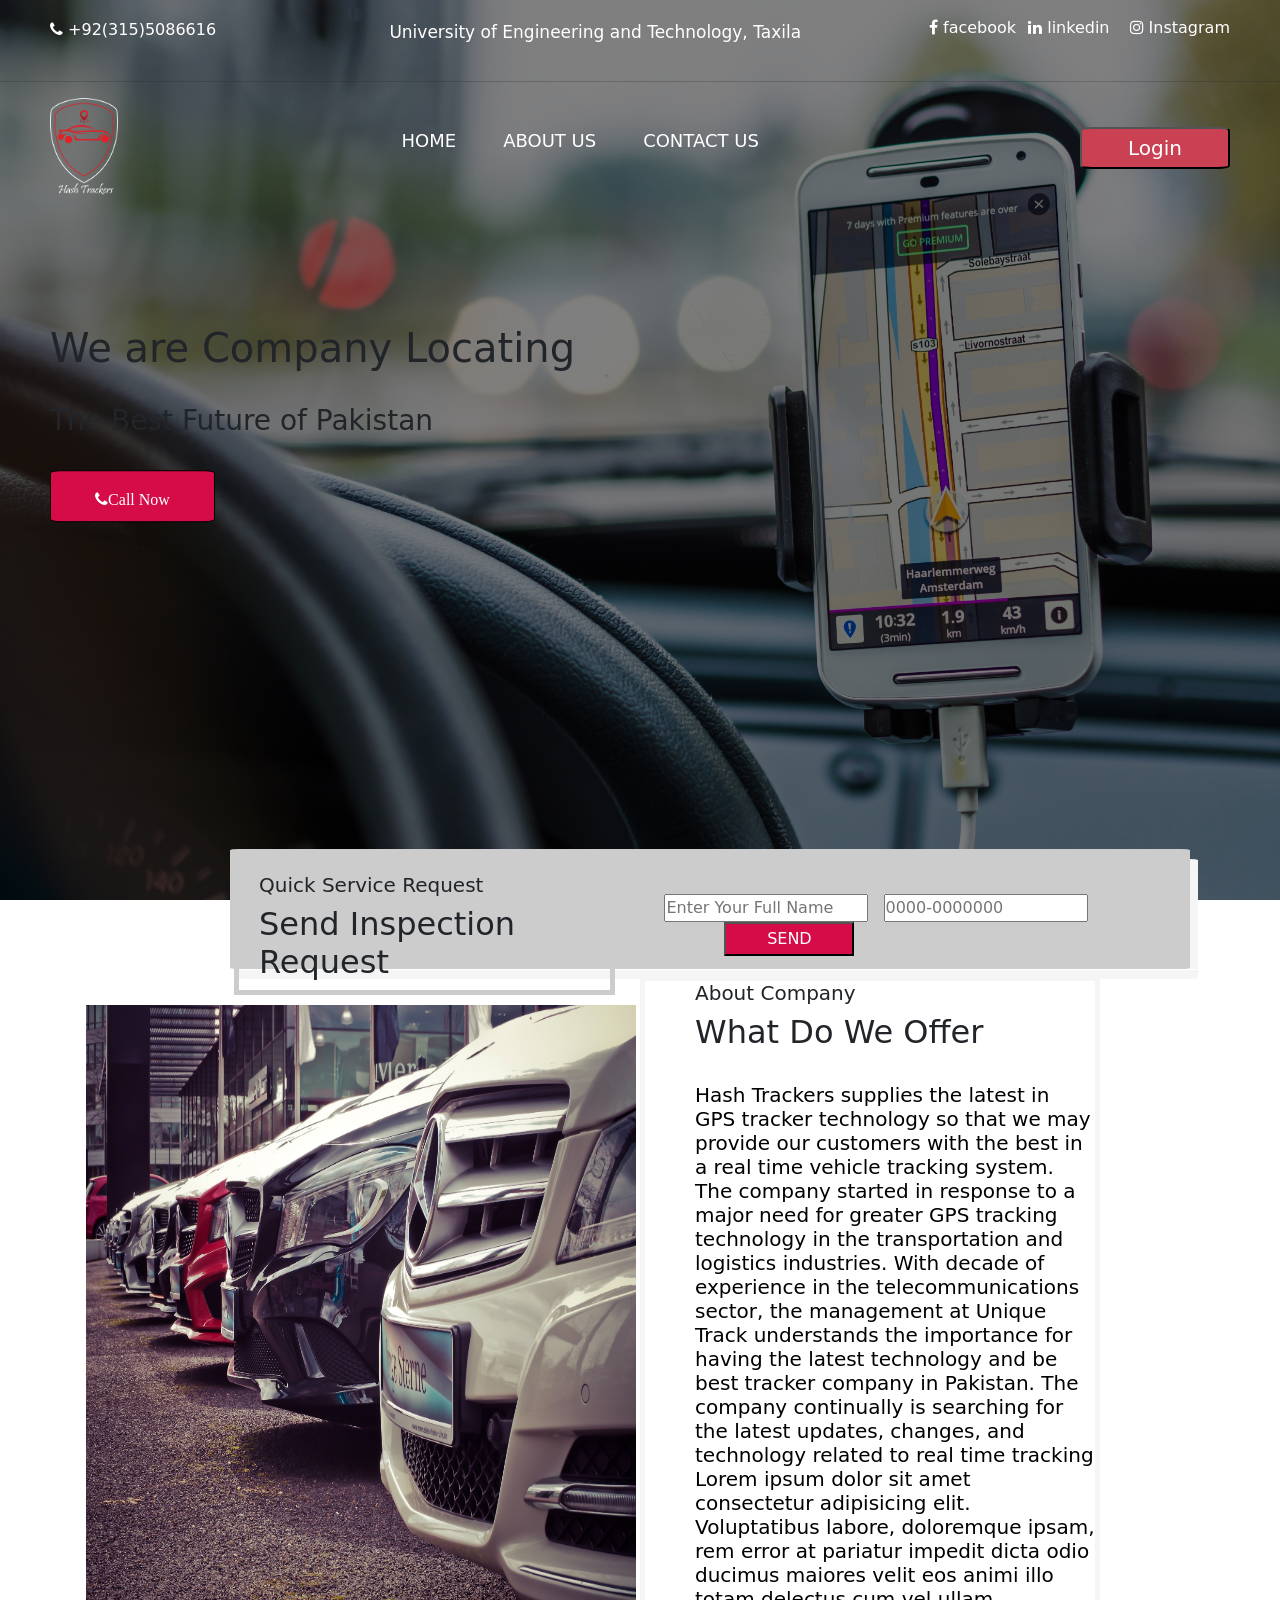
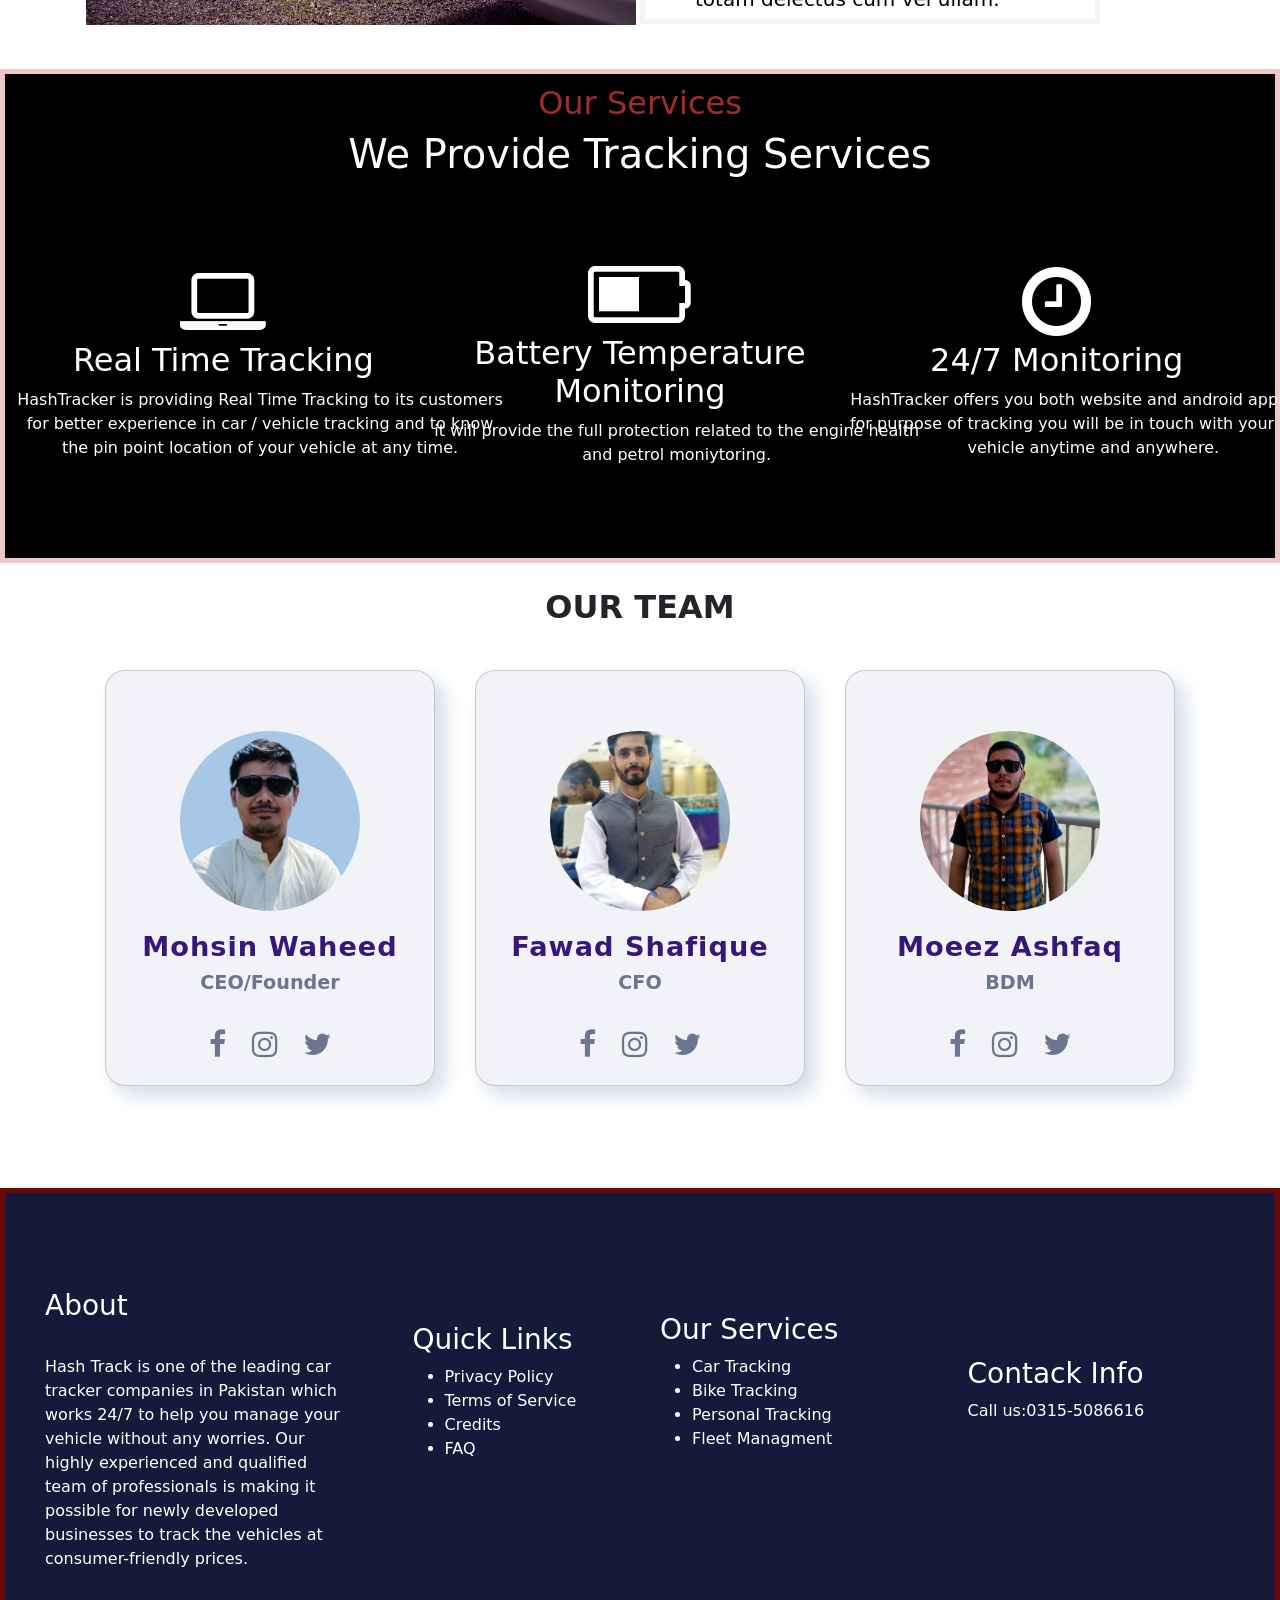
<file: teack/index.html>
<!DOCTYPE html>
<html lang="en">
  <head>
    <meta charset="UTF-8" />
    <meta http-equiv="X-UA-Compatible" content="IE=edge" />
    <meta name="viewport" content="width=device-width, initial-scale=1.0" />
    <!-- <meta name="viewport" content="width=device-width, initial-scale=1.0"> -->
    <link rel="stylesheet" href="https://cdnjs.cloudflare.com/ajax/libs/font-awesome/4.7.0/css/font-awesome.css"/>
    <title>#Trackers</title>
    <!-- <link
      rel="stylesheet"
      href="https://cdnjs.cloudflare.com/ajax/libs/font-awesome/6.1.1/css/all.min.css"
    /> -->
    
    <link rel="stylesheet" href="style.css" />
    <!-- Latest compiled and minified CSS -->
    <link
      href="https://cdn.jsdelivr.net/npm/bootstrap@5.1.3/dist/css/bootstrap.min.css"
      rel="stylesheet"
    />

    <!-- Latest compiled JavaScript -->
    <script src="https://cdn.jsdelivr.net/npm/bootstrap@5.1.3/dist/js/bootstrap.bundle.min.js"></script>
    <meta name="viewport" content="width=device-width, initial-scale=1" />
  </head>
  <body>
    <div class="maindiv">
      <header>
        <nav class="a">
          <div class="row1 flex">
            <div class="left">
              <i class="fa fa-phone"></i>
              <span>+92(315)5086616</span>
            </div>
            <div class="centre">
              <i class="fa fa-house"></i>
              <span>University of Engineering and Technology, Taxila</span>
            </div>
            <div class="right flex">
              <div class="facebook">
                <i class="fa fa-facebook" aria-hidden="true"> </i>
                <span ><a href="https://www.facebook.com/Hash-Trackers-103820272300662/" class="f1">facebook</a>
                  </span>
              </div>
              <div class="linkedin">
                <i class="fa fa-linkedin" aria-hidden="true"></i>
                <span>linkedin</span>
              </div>
              <div class="Instagram">
                <i class="fa fa-instagram" aria-hidden="true"></i>
                <span><a href="https://www.instagram.com/invites/contact/?i=1ivarmecw10b2&utm_content=o7ixcn9" class="f2">Instagram</a></span>
              </div>
            </div>
          </div>
          <br /><br />
        </nav>
        <hr>
        <nav class="b">
          <div class="row2 flex">
            <div class="left1">
              <img src="pics/logo2.png" class="logo" />
            </div>
            <div class="centre1">
              <ul class="list" >
                <li><a href="index.html">Home</a></li>
                <li><a href="aboutus.html">About Us</a></li>
                <li><a href="contact us/index.html">Contact Us</a></li>
              </ul>
            </div>
            <div class="right1">
              <button class="mbutton"><a href="login.php" style="color:white; text-decoration: none;" text-decoration: none;>Login</a></button>
            </div>
          </div>
        </nav>
        <div class="head-content">
          <h1>We are Company Locating</h1>
          <br />
          <h3>The Best Future of Pakistan</h3>
          <br />
          <a href="https://wa.me/+923155086616" class=" fa fa-phone button1 " ><span>Call Now</span></a
          >
        </div>
      </header>
      <br />
      <section class="up">
        <div class="inspection">
          <div class="req"><h5>Quick Service Request</h5>
            <h2>Send Inspection Request</h2>
          </div>
          <div class="req-form">
            <form action="">
               <input type="text" placeholder="Enter Your Full Name" >
               <input type="tel"  placeholder="0000-0000000" pattern="[0-9]{4}-[0-9]{7}-[0-9]{3}" size="20" minlength="12" maxlength="12" class="tel">
               <button type="submit" form="nameform" value="Submit" class="s1">SEND</button>
              </form>
          </div>
        </div>
      </section>
      <section class="q">
        <div class="container">
          <div class="about-img1">
            <img src="pics/about.jpg" alt="Services" width="550" height="620" />
          </div>
          <div class="heading1">
            <h5>About Company</h5>
            <h2>What Do We Offer</h2>
            <br />
            <h5 style="color:black ;">
              Hash Trackers supplies the latest in GPS tracker technology so
              that we may provide our customers with the best in a real time
              vehicle tracking system. The company started in response to a
              major need for greater GPS tracking technology in the
              transportation and logistics industries. With decade of experience
              in the telecommunications sector, the management at Unique Track
              understands the importance for having the latest technology and be
              best tracker company in Pakistan. The company continually is
              searching for the latest updates, changes, and technology related
              to real time tracking
              Lorem ipsum dolor sit amet consectetur adipisicing elit. Voluptatibus labore, doloremque ipsam, rem error at pariatur impedit dicta odio ducimus maiores velit eos animi illo totam delectus cum vel ullam.
            </h5>
          </div>
        </div>
        <br />
      </section>
      <section class="our-services">
        <h2 style="color:brown">Our Services</h2>
        <h1>We Provide Tracking Services</h1>
        <div class="rowA flex rowsetting">
          <div class="col-lg-4 col-md-4 col-sm-4 col-10 d-block m-auto boxx1">
            <div class="imgsetting d-block m-auto">
              <i class="fa fa-laptop fa-5x"></i>
            </div>
            <h2>Real Time Tracking</h2>
            <p class="word">
              HashTracker is providing Real Time Tracking to its customers for
              better experience in car / vehicle tracking and to know the pin
              point location of your vehicle at any time.
            </p>
          </div>
          <div class="col-lg-4 col-md-4 col-sm-4 col-10 d-block m-auto boxx1" >
            <div class="imgsetting d-block m-auto">
              <i class="fa fa-battery-half fa-5x"></i>
            </div>
            <h2>Battery Temperature Monitoring</h2>
            <p class="word">
              it will provide the full protection related to the engine health
               and petrol moniytoring. 
  
            </p>
          </div>
          <div class="col-lg-4 col-md-4 col-sm-4 col-10 d-block m-auto boxx1">
            <div class="imgsetting d-block m-auto">
              <i class="fa fa-clock-o fa-5x"></i>
            </div>
            <h2>24/7 Monitoring</h2>
            <p class="word"> 
              HashTracker offers you both website and android application for purpose of tracking
              you will be in touch with your fleet or vehicle anytime and anywhere.
            </p>
          </div>
        </div>
      </section>
      <section class="about-us">
        <h2 class="t1" > <b>OUR TEAM</b> </h2>
        <div class="container-1">
          <div class="card">
              <div class="content">
                  <div class="imgBx">
                      <img src="pics/mohsin.jpeg" alt="">
                  </div>
                  <div class="contentBx">
                      <h4>Mohsin Waheed</h4>
                      <h5>CEO/Founder</h5>
                  </div>
                  <div class="sci">
                      <a href="https://www.facebook.com/mohsin.waheed.9028"><i class="fa fa-facebook" aria-hidden="true"></i></a>
                      <a href="https://instagram.com/mohsin_waheed_007?igshid=YmMyMTA2M2Y="><i class="fa fa-instagram" aria-hidden="true"></i></a>
                      <a href="https://twitter.com/Mohsin99319406?t=iKk7tw7K2DxW0C68VpEmzg&s=09"><i class="fa fa-twitter" aria-hidden="true"></i></a>
                  </div>
              </div>
          </div>
          <div class="card">
              <div class="content">
                  <div class="imgBx">
                      <img src="pics/fawad.jpeg" alt="">
                  </div>
                  <div class="contentBx">
                      <h4>Fawad Shafique</h4>
                      <h5>CFO</h5>
                  </div>
                  <div class="sci">
                      <a href="https://www.facebook.com/Fawadshafique09"><i class="fa fa-facebook" aria-hidden="true"></i></a>
                      <a href="https://instagram.com/fawad_shafique_09?igshid=YmMyMTA2M2Y="><i class="fa fa-instagram" aria-hidden="true"></i></a>
                      <a href="index.html"><i class="fa fa-twitter" aria-hidden="true"></i></a>
                  </div>
              </div>
          </div>
          <div class="card">
              <div class="content">
                  <div class="imgBx">
                      <img src="pics/moeez.jpeg" alt="">
                  </div>
                  <div class="contentBx">
                      <h4>Moeez Ashfaq</h4>
                      <h5>BDM</h5>
                  </div>
                  <div class="sci">
                      <a href="https://www.facebook.com/profile.php?id=100044159824948"><i class="fa fa-facebook" aria-hidden="true"></i></a>
                      <a href="https://instagram.com/moeezashfaq_100?igshid=YmMyMTA2M2Y="><i class="fa fa-instagram" aria-hidden="true"></i></a>
                      <a href="https://twitter.com/Moeezashfaq100?t=P4yIOKg4hk2z4fKozZHQWQ&s=09"><i class="fa fa-twitter" aria-hidden="true"></i></a>
                  </div>
              </div>
          </div>
  
      </div>

      </section>
      
      <footer>
        <div class="foot1 flex">
          <div class="col-lg-3 col-md-3 col-sm-3 col-8 d-block m-auto">
            <br /><br /><br /><br />
            <h3 style="text-align:left ;">About</h3>
            <br />
            <p style="justify-content: center ;height:auto;">
              Hash Track is one of the leading car tracker companies in
              Pakistan which works 24/7 to help you manage your vehicle without
              any worries. Our highly experienced and qualified team of
              professionals is making it possible for newly developed businesses
              to track the vehicles at consumer-friendly prices.
            </p>
          </div>
          <div
            class="col-lg-3 col-md-3 col-sm-3 col-8 d-block m-auto footer-element1">
            <h3>Quick Links</h3>
            <ul>
              <li>Privacy Policy</li>
              <li>Terms of Service</li>
              <li>Credits</li>
              <li>FAQ</li>
            </ul>
          </div>
          <div
            class="col-lg-3 col-md-3 col-sm-3 col-8 d-block m-auto footer-element2"
          >
            <h3>Our Services</h3>
            <ul>
              <li>Car Tracking</li>
              <li>Bike Tracking</li>
              <li>Personal Tracking</li>
              <li>Fleet Managment</li>
            </ul>
          </div>
          <div
            class="col-lg-3 col-md-3 col-sm-3 col-8 d-block m-auto footer-element3"
          >
            <h3>Contack Info</h3>
            <span>Call us:0315-5086616 </span>
          </div>
        </div>
      </footer>
    </div>
  </body>
</html>
</file>
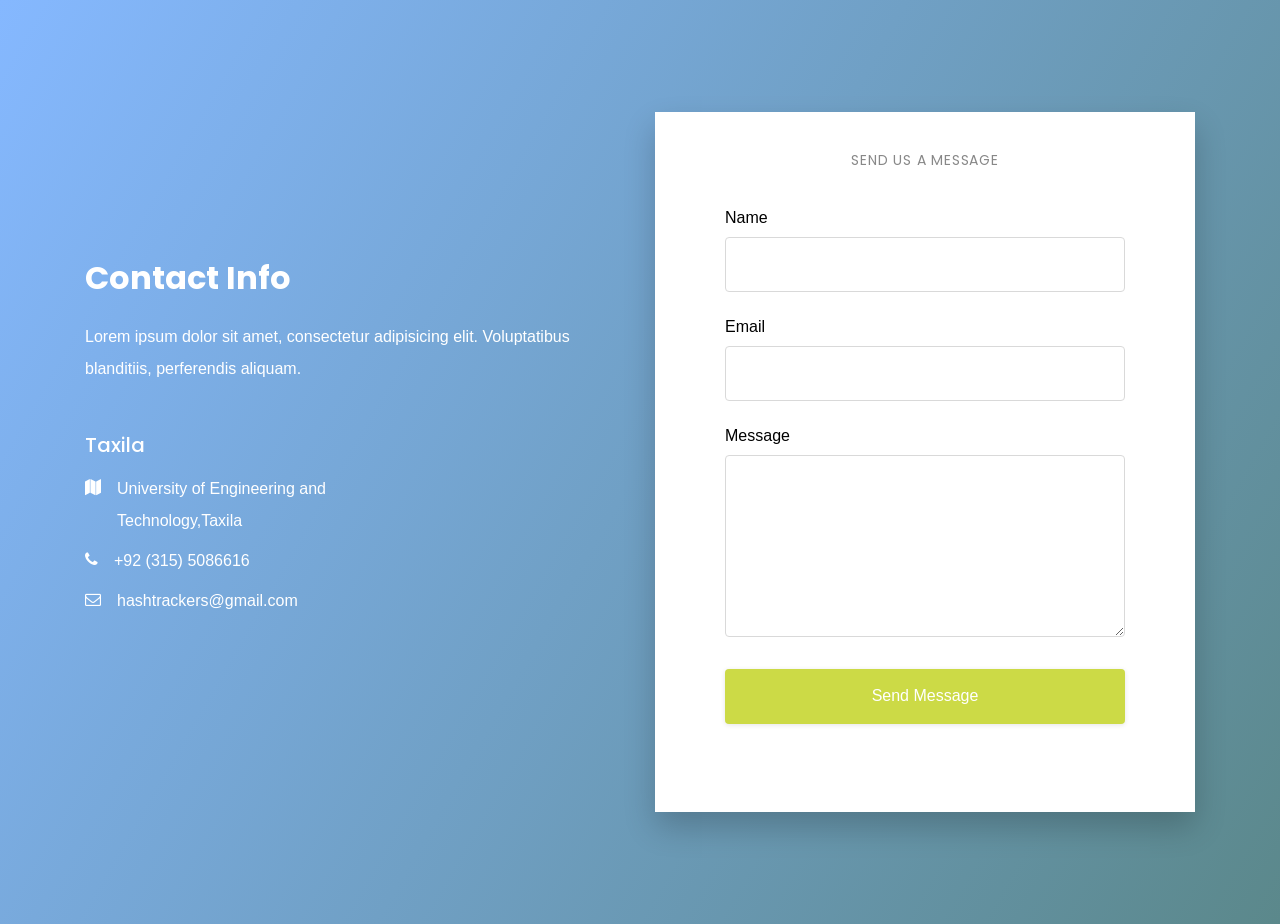
<file: teack/contact us/index.html>
<!doctype html>
<html lang="en">
  <head>
    <!-- Required meta tags -->
    <meta charset="utf-8">
    <meta name="viewport" content="width=device-width, initial-scale=1, shrink-to-fit=no">
    <link href="https://fonts.googleapis.com/css?family=Poppins:300,400,500,700,900&display=swap" rel="stylesheet">

    <link rel="stylesheet" href="fonts/icomoon/style.css">

    <link rel="stylesheet" href="css/owl.carousel.min.css">

    <!-- Bootstrap CSS -->
    <link rel="stylesheet" href="css/bootstrap.min.css">
    
    <!-- Style -->
    <link rel="stylesheet" href="css/style.css">

    <title>Contact Form #3</title>
  </head>
  <body>
  

  <div class="content">
    
    <div class="container">
      <div class="row align-items-center">
        <div class="col-lg-6 mr-auto">
          <div class="mb-5">
            <h3 class="text-white mb-4">Contact Info</h3>
            <p class="text-white">Lorem ipsum dolor sit amet, consectetur adipisicing elit. Voluptatibus blanditiis, perferendis aliquam.</p>
          </div>
          <div class="row">
            <div class="col-md-6">
              <h3 class="text-white h5 mb-3">Taxila</h3>
              <ul class="list-unstyled mb-5">
                <li class="d-flex text-white mb-2">
                  <span class="mr-3"><span class="icon-map"></span></span> University of Engineering and Technology,Taxila
                </li>
                <li class="d-flex text-white mb-2"><span class="mr-3"><span class="icon-phone"></span></span> +92 (315) 5086616</li>
                <li class="d-flex text-white"><span class="mr-3"><span class="icon-envelope-o"></span></span> hashtrackers@gmail.com </li>
              </ul>
            </div>
            <!-- <div class="col-md-6">
              <h3 class="text-white h5 mb-3">New York</h3>
              <ul class="list-unstyled mb-5">
                <li class="d-flex text-white mb-2">
                  <span class="mr-3"><span class="icon-map"></span></span> 34 Street Name, City Name Here, United States
                </li>
                <li class="d-flex text-white mb-2"><span class="mr-3"><span class="icon-phone"></span></span> +1 (222) 345 6789</li>
                <li class="d-flex text-white"><span class="mr-3"><span class="icon-envelope-o"></span></span> info@mywebsite.com </li>
              </ul>
            </div> -->
          </div>
        </div>

        <div class="col-lg-6">
          <div class="box">
            <h3 class="heading">Send us a message</h3>
            <form class="mb-5" method="post" id="contactForm" name="contactForm">
              <div class="row">
                
                <div class="col-md-12 form-group">
                  <label for="name" class="col-form-label">Name</label>
                  <input type="text" class="form-control" name="name" id="name">
                </div>
              </div>
              <div class="row">
                <div class="col-md-12 form-group">
                  <label for="email" class="col-form-label">Email</label>
                  <input type="text" class="form-control" name="email" id="email">
                </div>
              </div>

              <div class="row mb-3">
                <div class="col-md-12 form-group">
                  <label for="message" class="col-form-label">Message</label>
                  <textarea class="form-control" name="message" id="message" cols="30" rows="7"></textarea>
                </div>
              </div>
              <div class="row">
                <div class="col-md-12">
                  <input type="submit" value="Send Message" class="btn btn-block btn-primary rounded-0 py-2 px-4">
                  <span class="submitting"></span>
                </div>
              </div>
            </form>

            <div id="form-message-warning mt-4"></div> 
            <div id="form-message-success">
              Your message was sent, thank you!
            </div>
          </div>
        </div>
      </div>
  </div>
    
    

    <script src="js/jquery-3.3.1.min.js"></script>
    <script src="js/popper.min.js"></script>
    <script src="js/bootstrap.min.js"></script>
    <script src="js/jquery.validate.min.js"></script>
    <script src="js/main.js"></script>
  </body>
</html>
</file>
<file: teack/style.css>
@import url('https://fonts.googleapis.com/css2?family=Bellota+Text:ital,wght@0,300;0,400;0,700;1,300;1,400;1,700&display=swap');

*{
    margin: 0 ;
    padding: 0;
    box-sizing: border-box;}
    body{
        width: 100%;
        height: 2000px;
        -webkit-background-size: cover;
    -moz-background-size: cover;
    -o-background-size: cover;
    background-size: cover;
    background:  #f2f3f7;
    }

header{
    background-image:linear-gradient(rgba(0,0,0,0.5),rgba(0,0,0,0.5)) , url(profile.jpg);
    height: 100vh;
    background-repeat: no-repeat;
    background-size: cover;
    
}
body{
    overflow-x: hidden;
    /* font-size: 20px; */
}
.flex{
    display: flex;
    justify-content: space-between;
    align-items: center;}
    .row1,.row2{
        color: white;
        max-width: 1180px;
        margin:  0 auto;
    }
    .logo{
        height: 100px;
        width: auto;
        float: left;
    }
    .centre{
        /* border: 4px solid orange; */
        margin-top: 20px;
        margin-left: 50px;
        font-size: 17px;
    }
    .f1 {
        text-decoration: none;
        color: white;
      
    }
    .f2{
        text-decoration: none;
        color: white;
    }
   
    .list{
        /* border: 5px solid wheat; */
        margin-right: 80px;
        padding-right: 30px;
        font-size: 20px;
        font-weight: bold;
    }
    .facebook{
/* border: 2px solid pink; */
margin-right: 12px;
    }
    .linkedin{
        padding-right: 20px;
        /* margin-left: 10px; */
    }
    .right{
        /* border: 5px solid orange; */
        margin-top: 10px;
        padding-left: 10px;
    }
    .list li{
        display: inline-block;
        list-style: none;
        margin-left: 40px;
        
    }

    .list li a{
        color: white;
        text-decoration: none;
        text-transform: uppercase;
        font-size: 90%;
        font-weight: 100;
    }
   .head-content{
       width: 1180px;
       position: absolute;
       top: 47%;
       left: 50%;
       transform: translate(-50%,-50%);
   }
   .mbutton{
       font-size: 20px;
       width: 150px;
       height: 42px;
       /* background: transparent; */
       background-color: rgb(203, 65, 84);
       /* color: white; */
       text-align: center;
       /* display: block; */
       text-decoration: none;
       list-style: none;
       border-radius: 8%;
       /* padding: 10px 20px; */
       
   }
   .button1{
       white-space: nowrap;
       background-color: #d60c49;
       width: 165px;
       height: 52px;
       border: 1px solid black;
       color: white;
       padding: 20px 20px; 
       text-decoration: none;
       display: block;
       font-size: 16px;
       border-radius: 6%;
       text-align: center;

       
   }
   h3{
       color: white;
       margin-bottom: 30px;
   }
   h1{
       color: white;
   }
  
.btn{
    display: inline-block;
    text-decoration: none;
    font-weight: lighter;
    text-transform: uppercase;
    border-radius: 7px;
    
}
.btn-full{
    background-color: red;
    color: white;
    border: 1px solid pink;
}


.q{
    border: 1px solid white;
    padding-top: 50px;
}
.container{
    width: 600px;
    height: 100px;
    display: flex;
    align-items: center;
    margin-top: 280px;
    border: 1px solid white;
}
.about-img1{
    border: 3px solid white;
    width: 50%;
    height: auto;
    border-radius: 4px;
    margin-bottom: 70px;
    
}
.heading1{
    width: 460px;
    height: auto;
    border: 5px solid whitesmoke;
    padding-left: 50px;
    margin-bottom: 100px;
    

}
h6{
    color: #d60c49;
}
.our-services{
    margin-top: 270px;
    background-color: black;
    text-align: center;
}
.our-services{
    color: white;
    padding-top: 10px;
    /* border: 2px solid white; */
    border: 5px solid rgb(238, 200, 200);
    margin-top: 50px;
    /* margin-bottom: 20px; */
}
.rowA{
    color: white;
    /* padding-top: 25px; */
    padding: 0px 10px;
    height: 300px;
}
.rowsetting{
 margin: 40px 0 !important;
}
.nicest-things{
    text-align: center;
}
h3{
    color: #d60c49;
}
.foot1{
    
margin-left: 40px;
color: white;

}
.footer-element1{
    
    padding-top: 20px;
    padding-left: 60px;
    
}
footer{
    height: 500px;
    background-color: #131a3a;
    margin-bottom: 160px;
    border: 5px solid rgb(110, 8, 8);
}
.inspection{
    width: 75%;
    height: 120px;
    border: 4px solid #ccc;
    /* background-color: gray; */
    margin-left: 230px;
    background: #ccc;
    border-radius: 1%;
    margin-top: -75px;
    box-shadow: 8px 10px whitesmoke;

}
h5{
    color: #d60c49;
    
}
.req{
    border: 5px solid #ccc;
    width: 40%;
    float: left;
    padding-left: 20px;
    padding-top: 15px
    
}
.req-form{
    border: 2px solid #ccc;
    width: 55%;
    float: right;
    padding-top: 39px;

}
.s1{
width: 130px;
height: 34px;
background-color: #d60c49;
margin-left: 60px;
color: white;
}
.tel{
    margin-left: 10px;
}

.a{
    /* border: 3px solid yellow; */
    height: 65px;
}
.left{
    margin-top: 15px;
}
.q{
    /* border: 5px solid pink; */
    width: 100%;
    height: 650px;
}
.container-1
{
   display: flex;
   justify-content: center;
   align-items: center;
   flex-wrap: wrap;
}
.container-1 .card
{
   width: 330px;
   height: 416px;
   padding: 60px 30px;
   margin: 20px;
   background: #f2f3f7;
   box-shadow: 0.6em 0.6em 1.2em #d2dce9,
               -0.5em -0.5em 1em #ffffff;
   border-radius: 20px;
}
.container-1 .card .content
{
   display: flex;
   justify-content: center;
   align-items: center;
   flex-direction: column;
}
.container-1 .card .content .imgBx
{
   width: 180px;
   height: 180px;
   border-radius: 50%;
   position: relative;
   margin-bottom: 20px;
   overflow: hidden;
}
.container-1 .card .content .imgBx img
{
   position: absolute;
   top: 0;
   left: 0;
   width: 100%;
   height: 100%;
   object-fit: cover;
}
.container-1 .card .content .contentBx h4
{
   color: #36187d;
   font-size: 1.7rem;
   font-weight: bold;
   text-align: center;
   letter-spacing: 1px;
}
.container-1 .card .content .contentBx h5
{
   color: #6c758f;
   font-size: 1.2rem;
   font-weight: bold;
   text-align: center;
}
.container-1 .card .content .sci
{
   margin-top: 20px;
}
.container-1 .card .content .sci a
{
   text-decoration: none;
   color: #6c758f;
   font-size: 30px;
   margin: 10px;
   transition: color 0.4s;
}
.container-1 .card .content .sci a:hover
{
   color: #0196e3;
}
.t1{
    text-align: center;
    

}
.about-us{
    /* border: 3px solid yellow; */
    width: 100%;
    height: 600px;
    margin-top: 25px;
}
.container-1{
    padding-top: 15px;
}
.word{
    
    width: 490px;
}
</file>
<file: teack/contact us/fonts/icomoon/style.css>
@font-face {
  font-family: 'icomoon';
  src:  url('fonts/icomoon.eot?10si43');
  src:  url('fonts/icomoon.eot?10si43#iefix') format('embedded-opentype'),
    url('fonts/icomoon.ttf?10si43') format('truetype'),
    url('fonts/icomoon.woff?10si43') format('woff'),
    url('fonts/icomoon.svg?10si43#icomoon') format('svg');
  font-weight: normal;
  font-style: normal;
}

[class^="icon-"], [class*=" icon-"] {
  /* use !important to prevent issues with browser extensions that change fonts */
  font-family: 'icomoon' !important;
  speak: none;
  font-style: normal;
  font-weight: normal;
  font-variant: normal;
  text-transform: none;
  line-height: 1;

  /* Better Font Rendering =========== */
  -webkit-font-smoothing: antialiased;
  -moz-osx-font-smoothing: grayscale;
}

.icon-asterisk:before {
  content: "\f069";
}
.icon-plus:before {
  content: "\f067";
}
.icon-question:before {
  content: "\f128";
}
.icon-minus:before {
  content: "\f068";
}
.icon-glass:before {
  content: "\f000";
}
.icon-music:before {
  content: "\f001";
}
.icon-search:before {
  content: "\f002";
}
.icon-envelope-o:before {
  content: "\f003";
}
.icon-heart:before {
  content: "\f004";
}
.icon-star:before {
  content: "\f005";
}
.icon-star-o:before {
  content: "\f006";
}
.icon-user:before {
  content: "\f007";
}
.icon-film:before {
  content: "\f008";
}
.icon-th-large:before {
  content: "\f009";
}
.icon-th:before {
  content: "\f00a";
}
.icon-th-list:before {
  content: "\f00b";
}
.icon-check:before {
  content: "\f00c";
}
.icon-close:before {
  content: "\f00d";
}
.icon-remove:before {
  content: "\f00d";
}
.icon-times:before {
  content: "\f00d";
}
.icon-search-plus:before {
  content: "\f00e";
}
.icon-search-minus:before {
  content: "\f010";
}
.icon-power-off:before {
  content: "\f011";
}
.icon-signal:before {
  content: "\f012";
}
.icon-cog:before {
  content: "\f013";
}
.icon-gear:before {
  content: "\f013";
}
.icon-trash-o:before {
  content: "\f014";
}
.icon-home:before {
  content: "\f015";
}
.icon-file-o:before {
  content: "\f016";
}
.icon-clock-o:before {
  content: "\f017";
}
.icon-road:before {
  content: "\f018";
}
.icon-download:before {
  content: "\f019";
}
.icon-arrow-circle-o-down:before {
  content: "\f01a";
}
.icon-arrow-circle-o-up:before {
  content: "\f01b";
}
.icon-inbox:before {
  content: "\f01c";
}
.icon-play-circle-o:before {
  content: "\f01d";
}
.icon-repeat:before {
  content: "\f01e";
}
.icon-rotate-right:before {
  content: "\f01e";
}
.icon-refresh:before {
  content: "\f021";
}
.icon-list-alt:before {
  content: "\f022";
}
.icon-lock:before {
  content: "\f023";
}
.icon-flag:before {
  content: "\f024";
}
.icon-headphones:before {
  content: "\f025";
}
.icon-volume-off:before {
  content: "\f026";
}
.icon-volume-down:before {
  content: "\f027";
}
.icon-volume-up:before {
  content: "\f028";
}
.icon-qrcode:before {
  content: "\f029";
}
.icon-barcode:before {
  content: "\f02a";
}
.icon-tag:before {
  content: "\f02b";
}
.icon-tags:before {
  content: "\f02c";
}
.icon-book:before {
  content: "\f02d";
}
.icon-bookmark:before {
  content: "\f02e";
}
.icon-print:before {
  content: "\f02f";
}
.icon-camera:before {
  content: "\f030";
}
.icon-font:before {
  content: "\f031";
}
.icon-bold:before {
  content: "\f032";
}
.icon-italic:before {
  content: "\f033";
}
.icon-text-height:before {
  content: "\f034";
}
.icon-text-width:before {
  content: "\f035";
}
.icon-align-left:before {
  content: "\f036";
}
.icon-align-center:before {
  content: "\f037";
}
.icon-align-right:before {
  content: "\f038";
}
.icon-align-justify:before {
  content: "\f039";
}
.icon-list:before {
  content: "\f03a";
}
.icon-dedent:before {
  content: "\f03b";
}
.icon-outdent:before {
  content: "\f03b";
}
.icon-indent:before {
  content: "\f03c";
}
.icon-video-camera:before {
  content: "\f03d";
}
.icon-image:before {
  content: "\f03e";
}
.icon-photo:before {
  content: "\f03e";
}
.icon-picture-o:before {
  content: "\f03e";
}
.icon-pencil:before {
  content: "\f040";
}
.icon-map-marker:before {
  content: "\f041";
}
.icon-adjust:before {
  content: "\f042";
}
.icon-tint:before {
  content: "\f043";
}
.icon-edit:before {
  content: "\f044";
}
.icon-pencil-square-o:before {
  content: "\f044";
}
.icon-share-square-o:before {
  content: "\f045";
}
.icon-check-square-o:before {
  content: "\f046";
}
.icon-arrows:before {
  content: "\f047";
}
.icon-step-backward:before {
  content: "\f048";
}
.icon-fast-backward:before {
  content: "\f049";
}
.icon-backward:before {
  content: "\f04a";
}
.icon-play:before {
  content: "\f04b";
}
.icon-pause:before {
  content: "\f04c";
}
.icon-stop:before {
  content: "\f04d";
}
.icon-forward:before {
  content: "\f04e";
}
.icon-fast-forward:before {
  content: "\f050";
}
.icon-step-forward:before {
  content: "\f051";
}
.icon-eject:before {
  content: "\f052";
}
.icon-chevron-left:before {
  content: "\f053";
}
.icon-chevron-right:before {
  content: "\f054";
}
.icon-plus-circle:before {
  content: "\f055";
}
.icon-minus-circle:before {
  content: "\f056";
}
.icon-times-circle:before {
  content: "\f057";
}
.icon-check-circle:before {
  content: "\f058";
}
.icon-question-circle:before {
  content: "\f059";
}
.icon-info-circle:before {
  content: "\f05a";
}
.icon-crosshairs:before {
  content: "\f05b";
}
.icon-times-circle-o:before {
  content: "\f05c";
}
.icon-check-circle-o:before {
  content: "\f05d";
}
.icon-ban:before {
  content: "\f05e";
}
.icon-arrow-left:before {
  content: "\f060";
}
.icon-arrow-right:before {
  content: "\f061";
}
.icon-arrow-up:before {
  content: "\f062";
}
.icon-arrow-down:before {
  content: "\f063";
}
.icon-mail-forward:before {
  content: "\f064";
}
.icon-share:before {
  content: "\f064";
}
.icon-expand:before {
  content: "\f065";
}
.icon-compress:before {
  content: "\f066";
}
.icon-exclamation-circle:before {
  content: "\f06a";
}
.icon-gift:before {
  content: "\f06b";
}
.icon-leaf:before {
  content: "\f06c";
}
.icon-fire:before {
  content: "\f06d";
}
.icon-eye:before {
  content: "\f06e";
}
.icon-eye-slash:before {
  content: "\f070";
}
.icon-exclamation-triangle:before {
  content: "\f071";
}
.icon-warning:before {
  content: "\f071";
}
.icon-plane:before {
  content: "\f072";
}
.icon-calendar:before {
  content: "\f073";
}
.icon-random:before {
  content: "\f074";
}
.icon-comment:before {
  content: "\f075";
}
.icon-magnet:before {
  content: "\f076";
}
.icon-chevron-up:before {
  content: "\f077";
}
.icon-chevron-down:before {
  content: "\f078";
}
.icon-retweet:before {
  content: "\f079";
}
.icon-shopping-cart:before {
  content: "\f07a";
}
.icon-folder:before {
  content: "\f07b";
}
.icon-folder-open:before {
  content: "\f07c";
}
.icon-arrows-v:before {
  content: "\f07d";
}
.icon-arrows-h:before {
  content: "\f07e";
}
.icon-bar-chart:before {
  content: "\f080";
}
.icon-bar-chart-o:before {
  content: "\f080";
}
.icon-twitter-square:before {
  content: "\f081";
}
.icon-facebook-square:before {
  content: "\f082";
}
.icon-camera-retro:before {
  content: "\f083";
}
.icon-key:before {
  content: "\f084";
}
.icon-cogs:before {
  content: "\f085";
}
.icon-gears:before {
  content: "\f085";
}
.icon-comments:before {
  content: "\f086";
}
.icon-thumbs-o-up:before {
  content: "\f087";
}
.icon-thumbs-o-down:before {
  content: "\f088";
}
.icon-star-half:before {
  content: "\f089";
}
.icon-heart-o:before {
  content: "\f08a";
}
.icon-sign-out:before {
  content: "\f08b";
}
.icon-linkedin-square:before {
  content: "\f08c";
}
.icon-thumb-tack:before {
  content: "\f08d";
}
.icon-external-link:before {
  content: "\f08e";
}
.icon-sign-in:before {
  content: "\f090";
}
.icon-trophy:before {
  content: "\f091";
}
.icon-github-square:before {
  content: "\f092";
}
.icon-upload:before {
  content: "\f093";
}
.icon-lemon-o:before {
  content: "\f094";
}
.icon-phone:before {
  content: "\f095";
}
.icon-square-o:before {
  content: "\f096";
}
.icon-bookmark-o:before {
  content: "\f097";
}
.icon-phone-square:before {
  content: "\f098";
}
.icon-twitter:before {
  content: "\f099";
}
.icon-facebook:before {
  content: "\f09a";
}
.icon-facebook-f:before {
  content: "\f09a";
}
.icon-github:before {
  content: "\f09b";
}
.icon-unlock:before {
  content: "\f09c";
}
.icon-credit-card:before {
  content: "\f09d";
}
.icon-feed:before {
  content: "\f09e";
}
.icon-rss:before {
  content: "\f09e";
}
.icon-hdd-o:before {
  content: "\f0a0";
}
.icon-bullhorn:before {
  content: "\f0a1";
}
.icon-bell-o:before {
  content: "\f0a2";
}
.icon-certificate:before {
  content: "\f0a3";
}
.icon-hand-o-right:before {
  content: "\f0a4";
}
.icon-hand-o-left:before {
  content: "\f0a5";
}
.icon-hand-o-up:before {
  content: "\f0a6";
}
.icon-hand-o-down:before {
  content: "\f0a7";
}
.icon-arrow-circle-left:before {
  content: "\f0a8";
}
.icon-arrow-circle-right:before {
  content: "\f0a9";
}
.icon-arrow-circle-up:before {
  content: "\f0aa";
}
.icon-arrow-circle-down:before {
  content: "\f0ab";
}
.icon-globe:before {
  content: "\f0ac";
}
.icon-wrench:before {
  content: "\f0ad";
}
.icon-tasks:before {
  content: "\f0ae";
}
.icon-filter:before {
  content: "\f0b0";
}
.icon-briefcase:before {
  content: "\f0b1";
}
.icon-arrows-alt:before {
  content: "\f0b2";
}
.icon-group:before {
  content: "\f0c0";
}
.icon-users:before {
  content: "\f0c0";
}
.icon-chain:before {
  content: "\f0c1";
}
.icon-link:before {
  content: "\f0c1";
}
.icon-cloud:before {
  content: "\f0c2";
}
.icon-flask:before {
  content: "\f0c3";
}
.icon-cut:before {
  content: "\f0c4";
}
.icon-scissors:before {
  content: "\f0c4";
}
.icon-copy:before {
  content: "\f0c5";
}
.icon-files-o:before {
  content: "\f0c5";
}
.icon-paperclip:before {
  content: "\f0c6";
}
.icon-floppy-o:before {
  content: "\f0c7";
}
.icon-save:before {
  content: "\f0c7";
}
.icon-square:before {
  content: "\f0c8";
}
.icon-bars:before {
  content: "\f0c9";
}
.icon-navicon:before {
  content: "\f0c9";
}
.icon-reorder:before {
  content: "\f0c9";
}
.icon-list-ul:before {
  content: "\f0ca";
}
.icon-list-ol:before {
  content: "\f0cb";
}
.icon-strikethrough:before {
  content: "\f0cc";
}
.icon-underline:before {
  content: "\f0cd";
}
.icon-table:before {
  content: "\f0ce";
}
.icon-magic:before {
  content: "\f0d0";
}
.icon-truck:before {
  content: "\f0d1";
}
.icon-pinterest:before {
  content: "\f0d2";
}
.icon-pinterest-square:before {
  content: "\f0d3";
}
.icon-google-plus-square:before {
  content: "\f0d4";
}
.icon-google-plus:before {
  content: "\f0d5";
}
.icon-money:before {
  content: "\f0d6";
}
.icon-caret-down:before {
  content: "\f0d7";
}
.icon-caret-up:before {
  content: "\f0d8";
}
.icon-caret-left:before {
  content: "\f0d9";
}
.icon-caret-right:before {
  content: "\f0da";
}
.icon-columns:before {
  content: "\f0db";
}
.icon-sort:before {
  content: "\f0dc";
}
.icon-unsorted:before {
  content: "\f0dc";
}
.icon-sort-desc:before {
  content: "\f0dd";
}
.icon-sort-down:before {
  content: "\f0dd";
}
.icon-sort-asc:before {
  content: "\f0de";
}
.icon-sort-up:before {
  content: "\f0de";
}
.icon-envelope:before {
  content: "\f0e0";
}
.icon-linkedin:before {
  content: "\f0e1";
}
.icon-rotate-left:before {
  content: "\f0e2";
}
.icon-undo:before {
  content: "\f0e2";
}
.icon-gavel:before {
  content: "\f0e3";
}
.icon-legal:before {
  content: "\f0e3";
}
.icon-dashboard:before {
  content: "\f0e4";
}
.icon-tachometer:before {
  content: "\f0e4";
}
.icon-comment-o:before {
  content: "\f0e5";
}
.icon-comments-o:before {
  content: "\f0e6";
}
.icon-bolt:before {
  content: "\f0e7";
}
.icon-flash:before {
  content: "\f0e7";
}
.icon-sitemap:before {
  content: "\f0e8";
}
.icon-umbrella:before {
  content: "\f0e9";
}
.icon-clipboard:before {
  content: "\f0ea";
}
.icon-paste:before {
  content: "\f0ea";
}
.icon-lightbulb-o:before {
  content: "\f0eb";
}
.icon-exchange:before {
  content: "\f0ec";
}
.icon-cloud-download:before {
  content: "\f0ed";
}
.icon-cloud-upload:before {
  content: "\f0ee";
}
.icon-user-md:before {
  content: "\f0f0";
}
.icon-stethoscope:before {
  content: "\f0f1";
}
.icon-suitcase:before {
  content: "\f0f2";
}
.icon-bell:before {
  content: "\f0f3";
}
.icon-coffee:before {
  content: "\f0f4";
}
.icon-cutlery:before {
  content: "\f0f5";
}
.icon-file-text-o:before {
  content: "\f0f6";
}
.icon-building-o:before {
  content: "\f0f7";
}
.icon-hospital-o:before {
  content: "\f0f8";
}
.icon-ambulance:before {
  content: "\f0f9";
}
.icon-medkit:before {
  content: "\f0fa";
}
.icon-fighter-jet:before {
  content: "\f0fb";
}
.icon-beer:before {
  content: "\f0fc";
}
.icon-h-square:before {
  content: "\f0fd";
}
.icon-plus-square:before {
  content: "\f0fe";
}
.icon-angle-double-left:before {
  content: "\f100";
}
.icon-angle-double-right:before {
  content: "\f101";
}
.icon-angle-double-up:before {
  content: "\f102";
}
.icon-angle-double-down:before {
  content: "\f103";
}
.icon-angle-left:before {
  content: "\f104";
}
.icon-angle-right:before {
  content: "\f105";
}
.icon-angle-up:before {
  content: "\f106";
}
.icon-angle-down:before {
  content: "\f107";
}
.icon-desktop:before {
  content: "\f108";
}
.icon-laptop:before {
  content: "\f109";
}
.icon-tablet:before {
  content: "\f10a";
}
.icon-mobile:before {
  content: "\f10b";
}
.icon-mobile-phone:before {
  content: "\f10b";
}
.icon-circle-o:before {
  content: "\f10c";
}
.icon-quote-left:before {
  content: "\f10d";
}
.icon-quote-right:before {
  content: "\f10e";
}
.icon-spinner:before {
  content: "\f110";
}
.icon-circle:before {
  content: "\f111";
}
.icon-mail-reply:before {
  content: "\f112";
}
.icon-reply:before {
  content: "\f112";
}
.icon-github-alt:before {
  content: "\f113";
}
.icon-folder-o:before {
  content: "\f114";
}
.icon-folder-open-o:before {
  content: "\f115";
}
.icon-smile-o:before {
  content: "\f118";
}
.icon-frown-o:before {
  content: "\f119";
}
.icon-meh-o:before {
  content: "\f11a";
}
.icon-gamepad:before {
  content: "\f11b";
}
.icon-keyboard-o:before {
  content: "\f11c";
}
.icon-flag-o:before {
  content: "\f11d";
}
.icon-flag-checkered:before {
  content: "\f11e";
}
.icon-terminal:before {
  content: "\f120";
}
.icon-code:before {
  content: "\f121";
}
.icon-mail-reply-all:before {
  content: "\f122";
}
.icon-reply-all:before {
  content: "\f122";
}
.icon-star-half-empty:before {
  content: "\f123";
}
.icon-star-half-full:before {
  content: "\f123";
}
.icon-star-half-o:before {
  content: "\f123";
}
.icon-location-arrow:before {
  content: "\f124";
}
.icon-crop:before {
  content: "\f125";
}
.icon-code-fork:before {
  content: "\f126";
}
.icon-chain-broken:before {
  content: "\f127";
}
.icon-unlink:before {
  content: "\f127";
}
.icon-info:before {
  content: "\f129";
}
.icon-exclamation:before {
  content: "\f12a";
}
.icon-superscript:before {
  content: "\f12b";
}
.icon-subscript:before {
  content: "\f12c";
}
.icon-eraser:before {
  content: "\f12d";
}
.icon-puzzle-piece:before {
  content: "\f12e";
}
.icon-microphone:before {
  content: "\f130";
}
.icon-microphone-slash:before {
  content: "\f131";
}
.icon-shield:before {
  content: "\f132";
}
.icon-calendar-o:before {
  content: "\f133";
}
.icon-fire-extinguisher:before {
  content: "\f134";
}
.icon-rocket:before {
  content: "\f135";
}
.icon-maxcdn:before {
  content: "\f136";
}
.icon-chevron-circle-left:before {
  content: "\f137";
}
.icon-chevron-circle-right:before {
  content: "\f138";
}
.icon-chevron-circle-up:before {
  content: "\f139";
}
.icon-chevron-circle-down:before {
  content: "\f13a";
}
.icon-html5:before {
  content: "\f13b";
}
.icon-css3:before {
  content: "\f13c";
}
.icon-anchor:before {
  content: "\f13d";
}
.icon-unlock-alt:before {
  content: "\f13e";
}
.icon-bullseye:before {
  content: "\f140";
}
.icon-ellipsis-h:before {
  content: "\f141";
}
.icon-ellipsis-v:before {
  content: "\f142";
}
.icon-rss-square:before {
  content: "\f143";
}
.icon-play-circle:before {
  content: "\f144";
}
.icon-ticket:before {
  content: "\f145";
}
.icon-minus-square:before {
  content: "\f146";
}
.icon-minus-square-o:before {
  content: "\f147";
}
.icon-level-up:before {
  content: "\f148";
}
.icon-level-down:before {
  content: "\f149";
}
.icon-check-square:before {
  content: "\f14a";
}
.icon-pencil-square:before {
  content: "\f14b";
}
.icon-external-link-square:before {
  content: "\f14c";
}
.icon-share-square:before {
  content: "\f14d";
}
.icon-compass:before {
  content: "\f14e";
}
.icon-caret-square-o-down:before {
  content: "\f150";
}
.icon-toggle-down:before {
  content: "\f150";
}
.icon-caret-square-o-up:before {
  content: "\f151";
}
.icon-toggle-up:before {
  content: "\f151";
}
.icon-caret-square-o-right:before {
  content: "\f152";
}
.icon-toggle-right:before {
  content: "\f152";
}
.icon-eur:before {
  content: "\f153";
}
.icon-euro:before {
  content: "\f153";
}
.icon-gbp:before {
  content: "\f154";
}
.icon-dollar:before {
  content: "\f155";
}
.icon-usd:before {
  content: "\f155";
}
.icon-inr:before {
  content: "\f156";
}
.icon-rupee:before {
  content: "\f156";
}
.icon-cny:before {
  content: "\f157";
}
.icon-jpy:before {
  content: "\f157";
}
.icon-rmb:before {
  content: "\f157";
}
.icon-yen:before {
  content: "\f157";
}
.icon-rouble:before {
  content: "\f158";
}
.icon-rub:before {
  content: "\f158";
}
.icon-ruble:before {
  content: "\f158";
}
.icon-krw:before {
  content: "\f159";
}
.icon-won:before {
  content: "\f159";
}
.icon-bitcoin:before {
  content: "\f15a";
}
.icon-btc:before {
  content: "\f15a";
}
.icon-file:before {
  content: "\f15b";
}
.icon-file-text:before {
  content: "\f15c";
}
.icon-sort-alpha-asc:before {
  content: "\f15d";
}
.icon-sort-alpha-desc:before {
  content: "\f15e";
}
.icon-sort-amount-asc:before {
  content: "\f160";
}
.icon-sort-amount-desc:before {
  content: "\f161";
}
.icon-sort-numeric-asc:before {
  content: "\f162";
}
.icon-sort-numeric-desc:before {
  content: "\f163";
}
.icon-thumbs-up:before {
  content: "\f164";
}
.icon-thumbs-down:before {
  content: "\f165";
}
.icon-youtube-square:before {
  content: "\f166";
}
.icon-youtube:before {
  content: "\f167";
}
.icon-xing:before {
  content: "\f168";
}
.icon-xing-square:before {
  content: "\f169";
}
.icon-youtube-play:before {
  content: "\f16a";
}
.icon-dropbox:before {
  content: "\f16b";
}
.icon-stack-overflow:before {
  content: "\f16c";
}
.icon-instagram:before {
  content: "\f16d";
}
.icon-flickr:before {
  content: "\f16e";
}
.icon-adn:before {
  content: "\f170";
}
.icon-bitbucket:before {
  content: "\f171";
}
.icon-bitbucket-square:before {
  content: "\f172";
}
.icon-tumblr:before {
  content: "\f173";
}
.icon-tumblr-square:before {
  content: "\f174";
}
.icon-long-arrow-down:before {
  content: "\f175";
}
.icon-long-arrow-up:before {
  content: "\f176";
}
.icon-long-arrow-left:before {
  content: "\f177";
}
.icon-long-arrow-right:before {
  content: "\f178";
}
.icon-apple:before {
  content: "\f179";
}
.icon-windows:before {
  content: "\f17a";
}
.icon-android:before {
  content: "\f17b";
}
.icon-linux:before {
  content: "\f17c";
}
.icon-dribbble:before {
  content: "\f17d";
}
.icon-skype:before {
  content: "\f17e";
}
.icon-foursquare:before {
  content: "\f180";
}
.icon-trello:before {
  content: "\f181";
}
.icon-female:before {
  content: "\f182";
}
.icon-male:before {
  content: "\f183";
}
.icon-gittip:before {
  content: "\f184";
}
.icon-gratipay:before {
  content: "\f184";
}
.icon-sun-o:before {
  content: "\f185";
}
.icon-moon-o:before {
  content: "\f186";
}
.icon-archive:before {
  content: "\f187";
}
.icon-bug:before {
  content: "\f188";
}
.icon-vk:before {
  content: "\f189";
}
.icon-weibo:before {
  content: "\f18a";
}
.icon-renren:before {
  content: "\f18b";
}
.icon-pagelines:before {
  content: "\f18c";
}
.icon-stack-exchange:before {
  content: "\f18d";
}
.icon-arrow-circle-o-right:before {
  content: "\f18e";
}
.icon-arrow-circle-o-left:before {
  content: "\f190";
}
.icon-caret-square-o-left:before {
  content: "\f191";
}
.icon-toggle-left:before {
  content: "\f191";
}
.icon-dot-circle-o:before {
  content: "\f192";
}
.icon-wheelchair:before {
  content: "\f193";
}
.icon-vimeo-square:before {
  content: "\f194";
}
.icon-try:before {
  content: "\f195";
}
.icon-turkish-lira:before {
  content: "\f195";
}
.icon-plus-square-o:before {
  content: "\f196";
}
.icon-space-shuttle:before {
  content: "\f197";
}
.icon-slack:before {
  content: "\f198";
}
.icon-envelope-square:before {
  content: "\f199";
}
.icon-wordpress:before {
  content: "\f19a";
}
.icon-openid:before {
  content: "\f19b";
}
.icon-bank:before {
  content: "\f19c";
}
.icon-institution:before {
  content: "\f19c";
}
.icon-university:before {
  content: "\f19c";
}
.icon-graduation-cap:before {
  content: "\f19d";
}
.icon-mortar-board:before {
  content: "\f19d";
}
.icon-yahoo:before {
  content: "\f19e";
}
.icon-google:before {
  content: "\f1a0";
}
.icon-reddit:before {
  content: "\f1a1";
}
.icon-reddit-square:before {
  content: "\f1a2";
}
.icon-stumbleupon-circle:before {
  content: "\f1a3";
}
.icon-stumbleupon:before {
  content: "\f1a4";
}
.icon-delicious:before {
  content: "\f1a5";
}
.icon-digg:before {
  content: "\f1a6";
}
.icon-pied-piper-pp:before {
  content: "\f1a7";
}
.icon-pied-piper-alt:before {
  content: "\f1a8";
}
.icon-drupal:before {
  content: "\f1a9";
}
.icon-joomla:before {
  content: "\f1aa";
}
.icon-language:before {
  content: "\f1ab";
}
.icon-fax:before {
  content: "\f1ac";
}
.icon-building:before {
  content: "\f1ad";
}
.icon-child:before {
  content: "\f1ae";
}
.icon-paw:before {
  content: "\f1b0";
}
.icon-spoon:before {
  content: "\f1b1";
}
.icon-cube:before {
  content: "\f1b2";
}
.icon-cubes:before {
  content: "\f1b3";
}
.icon-behance:before {
  content: "\f1b4";
}
.icon-behance-square:before {
  content: "\f1b5";
}
.icon-steam:before {
  content: "\f1b6";
}
.icon-steam-square:before {
  content: "\f1b7";
}
.icon-recycle:before {
  content: "\f1b8";
}
.icon-automobile:before {
  content: "\f1b9";
}
.icon-car:before {
  content: "\f1b9";
}
.icon-cab:before {
  content: "\f1ba";
}
.icon-taxi:before {
  content: "\f1ba";
}
.icon-tree:before {
  content: "\f1bb";
}
.icon-spotify:before {
  content: "\f1bc";
}
.icon-deviantart:before {
  content: "\f1bd";
}
.icon-soundcloud:before {
  content: "\f1be";
}
.icon-database:before {
  content: "\f1c0";
}
.icon-file-pdf-o:before {
  content: "\f1c1";
}
.icon-file-word-o:before {
  content: "\f1c2";
}
.icon-file-excel-o:before {
  content: "\f1c3";
}
.icon-file-powerpoint-o:before {
  content: "\f1c4";
}
.icon-file-image-o:before {
  content: "\f1c5";
}
.icon-file-photo-o:before {
  content: "\f1c5";
}
.icon-file-picture-o:before {
  content: "\f1c5";
}
.icon-file-archive-o:before {
  content: "\f1c6";
}
.icon-file-zip-o:before {
  content: "\f1c6";
}
.icon-file-audio-o:before {
  content: "\f1c7";
}
.icon-file-sound-o:before {
  content: "\f1c7";
}
.icon-file-movie-o:before {
  content: "\f1c8";
}
.icon-file-video-o:before {
  content: "\f1c8";
}
.icon-file-code-o:before {
  content: "\f1c9";
}
.icon-vine:before {
  content: "\f1ca";
}
.icon-codepen:before {
  content: "\f1cb";
}
.icon-jsfiddle:before {
  content: "\f1cc";
}
.icon-life-bouy:before {
  content: "\f1cd";
}
.icon-life-buoy:before {
  content: "\f1cd";
}
.icon-life-ring:before {
  content: "\f1cd";
}
.icon-life-saver:before {
  content: "\f1cd";
}
.icon-support:before {
  content: "\f1cd";
}
.icon-circle-o-notch:before {
  content: "\f1ce";
}
.icon-ra:before {
  content: "\f1d0";
}
.icon-rebel:before {
  content: "\f1d0";
}
.icon-resistance:before {
  content: "\f1d0";
}
.icon-empire:before {
  content: "\f1d1";
}
.icon-ge:before {
  content: "\f1d1";
}
.icon-git-square:before {
  content: "\f1d2";
}
.icon-git:before {
  content: "\f1d3";
}
.icon-hacker-news:before {
  content: "\f1d4";
}
.icon-y-combinator-square:before {
  content: "\f1d4";
}
.icon-yc-square:before {
  content: "\f1d4";
}
.icon-tencent-weibo:before {
  content: "\f1d5";
}
.icon-qq:before {
  content: "\f1d6";
}
.icon-wechat:before {
  content: "\f1d7";
}
.icon-weixin:before {
  content: "\f1d7";
}
.icon-paper-plane:before {
  content: "\f1d8";
}
.icon-send:before {
  content: "\f1d8";
}
.icon-paper-plane-o:before {
  content: "\f1d9";
}
.icon-send-o:before {
  content: "\f1d9";
}
.icon-history:before {
  content: "\f1da";
}
.icon-circle-thin:before {
  content: "\f1db";
}
.icon-header:before {
  content: "\f1dc";
}
.icon-paragraph:before {
  content: "\f1dd";
}
.icon-sliders:before {
  content: "\f1de";
}
.icon-share-alt:before {
  content: "\f1e0";
}
.icon-share-alt-square:before {
  content: "\f1e1";
}
.icon-bomb:before {
  content: "\f1e2";
}
.icon-futbol-o:before {
  content: "\f1e3";
}
.icon-soccer-ball-o:before {
  content: "\f1e3";
}
.icon-tty:before {
  content: "\f1e4";
}
.icon-binoculars:before {
  content: "\f1e5";
}
.icon-plug:before {
  content: "\f1e6";
}
.icon-slideshare:before {
  content: "\f1e7";
}
.icon-twitch:before {
  content: "\f1e8";
}
.icon-yelp:before {
  content: "\f1e9";
}
.icon-newspaper-o:before {
  content: "\f1ea";
}
.icon-wifi:before {
  content: "\f1eb";
}
.icon-calculator:before {
  content: "\f1ec";
}
.icon-paypal:before {
  content: "\f1ed";
}
.icon-google-wallet:before {
  content: "\f1ee";
}
.icon-cc-visa:before {
  content: "\f1f0";
}
.icon-cc-mastercard:before {
  content: "\f1f1";
}
.icon-cc-discover:before {
  content: "\f1f2";
}
.icon-cc-amex:before {
  content: "\f1f3";
}
.icon-cc-paypal:before {
  content: "\f1f4";
}
.icon-cc-stripe:before {
  content: "\f1f5";
}
.icon-bell-slash:before {
  content: "\f1f6";
}
.icon-bell-slash-o:before {
  content: "\f1f7";
}
.icon-trash:before {
  content: "\f1f8";
}
.icon-copyright:before {
  content: "\f1f9";
}
.icon-at:before {
  content: "\f1fa";
}
.icon-eyedropper:before {
  content: "\f1fb";
}
.icon-paint-brush:before {
  content: "\f1fc";
}
.icon-birthday-cake:before {
  content: "\f1fd";
}
.icon-area-chart:before {
  content: "\f1fe";
}
.icon-pie-chart:before {
  content: "\f200";
}
.icon-line-chart:before {
  content: "\f201";
}
.icon-lastfm:before {
  content: "\f202";
}
.icon-lastfm-square:before {
  content: "\f203";
}
.icon-toggle-off:before {
  content: "\f204";
}
.icon-toggle-on:before {
  content: "\f205";
}
.icon-bicycle:before {
  content: "\f206";
}
.icon-bus:before {
  content: "\f207";
}
.icon-ioxhost:before {
  content: "\f208";
}
.icon-angellist:before {
  content: "\f209";
}
.icon-cc:before {
  content: "\f20a";
}
.icon-ils:before {
  content: "\f20b";
}
.icon-shekel:before {
  content: "\f20b";
}
.icon-sheqel:before {
  content: "\f20b";
}
.icon-meanpath:before {
  content: "\f20c";
}
.icon-buysellads:before {
  content: "\f20d";
}
.icon-connectdevelop:before {
  content: "\f20e";
}
.icon-dashcube:before {
  content: "\f210";
}
.icon-forumbee:before {
  content: "\f211";
}
.icon-leanpub:before {
  content: "\f212";
}
.icon-sellsy:before {
  content: "\f213";
}
.icon-shirtsinbulk:before {
  content: "\f214";
}
.icon-simplybuilt:before {
  content: "\f215";
}
.icon-skyatlas:before {
  content: "\f216";
}
.icon-cart-plus:before {
  content: "\f217";
}
.icon-cart-arrow-down:before {
  content: "\f218";
}
.icon-diamond:before {
  content: "\f219";
}
.icon-ship:before {
  content: "\f21a";
}
.icon-user-secret:before {
  content: "\f21b";
}
.icon-motorcycle:before {
  content: "\f21c";
}
.icon-street-view:before {
  content: "\f21d";
}
.icon-heartbeat:before {
  content: "\f21e";
}
.icon-venus:before {
  content: "\f221";
}
.icon-mars:before {
  content: "\f222";
}
.icon-mercury:before {
  content: "\f223";
}
.icon-intersex:before {
  content: "\f224";
}
.icon-transgender:before {
  content: "\f224";
}
.icon-transgender-alt:before {
  content: "\f225";
}
.icon-venus-double:before {
  content: "\f226";
}
.icon-mars-double:before {
  content: "\f227";
}
.icon-venus-mars:before {
  content: "\f228";
}
.icon-mars-stroke:before {
  content: "\f229";
}
.icon-mars-stroke-v:before {
  content: "\f22a";
}
.icon-mars-stroke-h:before {
  content: "\f22b";
}
.icon-neuter:before {
  content: "\f22c";
}
.icon-genderless:before {
  content: "\f22d";
}
.icon-facebook-official:before {
  content: "\f230";
}
.icon-pinterest-p:before {
  content: "\f231";
}
.icon-whatsapp:before {
  content: "\f232";
}
.icon-server:before {
  content: "\f233";
}
.icon-user-plus:before {
  content: "\f234";
}
.icon-user-times:before {
  content: "\f235";
}
.icon-bed:before {
  content: "\f236";
}
.icon-hotel:before {
  content: "\f236";
}
.icon-viacoin:before {
  content: "\f237";
}
.icon-train:before {
  content: "\f238";
}
.icon-subway:before {
  content: "\f239";
}
.icon-medium:before {
  content: "\f23a";
}
.icon-y-combinator:before {
  content: "\f23b";
}
.icon-yc:before {
  content: "\f23b";
}
.icon-optin-monster:before {
  content: "\f23c";
}
.icon-opencart:before {
  content: "\f23d";
}
.icon-expeditedssl:before {
  content: "\f23e";
}
.icon-battery:before {
  content: "\f240";
}
.icon-battery-4:before {
  content: "\f240";
}
.icon-battery-full:before {
  content: "\f240";
}
.icon-battery-3:before {
  content: "\f241";
}
.icon-battery-three-quarters:before {
  content: "\f241";
}
.icon-battery-2:before {
  content: "\f242";
}
.icon-battery-half:before {
  content: "\f242";
}
.icon-battery-1:before {
  content: "\f243";
}
.icon-battery-quarter:before {
  content: "\f243";
}
.icon-battery-0:before {
  content: "\f244";
}
.icon-battery-empty:before {
  content: "\f244";
}
.icon-mouse-pointer:before {
  content: "\f245";
}
.icon-i-cursor:before {
  content: "\f246";
}
.icon-object-group:before {
  content: "\f247";
}
.icon-object-ungroup:before {
  content: "\f248";
}
.icon-sticky-note:before {
  content: "\f249";
}
.icon-sticky-note-o:before {
  content: "\f24a";
}
.icon-cc-jcb:before {
  content: "\f24b";
}
.icon-cc-diners-club:before {
  content: "\f24c";
}
.icon-clone:before {
  content: "\f24d";
}
.icon-balance-scale:before {
  content: "\f24e";
}
.icon-hourglass-o:before {
  content: "\f250";
}
.icon-hourglass-1:before {
  content: "\f251";
}
.icon-hourglass-start:before {
  content: "\f251";
}
.icon-hourglass-2:before {
  content: "\f252";
}
.icon-hourglass-half:before {
  content: "\f252";
}
.icon-hourglass-3:before {
  content: "\f253";
}
.icon-hourglass-end:before {
  content: "\f253";
}
.icon-hourglass:before {
  content: "\f254";
}
.icon-hand-grab-o:before {
  content: "\f255";
}
.icon-hand-rock-o:before {
  content: "\f255";
}
.icon-hand-paper-o:before {
  content: "\f256";
}
.icon-hand-stop-o:before {
  content: "\f256";
}
.icon-hand-scissors-o:before {
  content: "\f257";
}
.icon-hand-lizard-o:before {
  content: "\f258";
}
.icon-hand-spock-o:before {
  content: "\f259";
}
.icon-hand-pointer-o:before {
  content: "\f25a";
}
.icon-hand-peace-o:before {
  content: "\f25b";
}
.icon-trademark:before {
  content: "\f25c";
}
.icon-registered:before {
  content: "\f25d";
}
.icon-creative-commons:before {
  content: "\f25e";
}
.icon-gg:before {
  content: "\f260";
}
.icon-gg-circle:before {
  content: "\f261";
}
.icon-tripadvisor:before {
  content: "\f262";
}
.icon-odnoklassniki:before {
  content: "\f263";
}
.icon-odnoklassniki-square:before {
  content: "\f264";
}
.icon-get-pocket:before {
  content: "\f265";
}
.icon-wikipedia-w:before {
  content: "\f266";
}
.icon-safari:before {
  content: "\f267";
}
.icon-chrome:before {
  content: "\f268";
}
.icon-firefox:before {
  content: "\f269";
}
.icon-opera:before {
  content: "\f26a";
}
.icon-internet-explorer:before {
  content: "\f26b";
}
.icon-television:before {
  content: "\f26c";
}
.icon-tv:before {
  content: "\f26c";
}
.icon-contao:before {
  content: "\f26d";
}
.icon-500px:before {
  content: "\f26e";
}
.icon-amazon:before {
  content: "\f270";
}
.icon-calendar-plus-o:before {
  content: "\f271";
}
.icon-calendar-minus-o:before {
  content: "\f272";
}
.icon-calendar-times-o:before {
  content: "\f273";
}
.icon-calendar-check-o:before {
  content: "\f274";
}
.icon-industry:before {
  content: "\f275";
}
.icon-map-pin:before {
  content: "\f276";
}
.icon-map-signs:before {
  content: "\f277";
}
.icon-map-o:before {
  content: "\f278";
}
.icon-map:before {
  content: "\f279";
}
.icon-commenting:before {
  content: "\f27a";
}
.icon-commenting-o:before {
  content: "\f27b";
}
.icon-houzz:before {
  content: "\f27c";
}
.icon-vimeo:before {
  content: "\f27d";
}
.icon-black-tie:before {
  content: "\f27e";
}
.icon-fonticons:before {
  content: "\f280";
}
.icon-reddit-alien:before {
  content: "\f281";
}
.icon-edge:before {
  content: "\f282";
}
.icon-credit-card-alt:before {
  content: "\f283";
}
.icon-codiepie:before {
  content: "\f284";
}
.icon-modx:before {
  content: "\f285";
}
.icon-fort-awesome:before {
  content: "\f286";
}
.icon-usb:before {
  content: "\f287";
}
.icon-product-hunt:before {
  content: "\f288";
}
.icon-mixcloud:before {
  content: "\f289";
}
.icon-scribd:before {
  content: "\f28a";
}
.icon-pause-circle:before {
  content: "\f28b";
}
.icon-pause-circle-o:before {
  content: "\f28c";
}
.icon-stop-circle:before {
  content: "\f28d";
}
.icon-stop-circle-o:before {
  content: "\f28e";
}
.icon-shopping-bag:before {
  content: "\f290";
}
.icon-shopping-basket:before {
  content: "\f291";
}
.icon-hashtag:before {
  content: "\f292";
}
.icon-bluetooth:before {
  content: "\f293";
}
.icon-bluetooth-b:before {
  content: "\f294";
}
.icon-percent:before {
  content: "\f295";
}
.icon-gitlab:before {
  content: "\f296";
}
.icon-wpbeginner:before {
  content: "\f297";
}
.icon-wpforms:before {
  content: "\f298";
}
.icon-envira:before {
  content: "\f299";
}
.icon-universal-access:before {
  content: "\f29a";
}
.icon-wheelchair-alt:before {
  content: "\f29b";
}
.icon-question-circle-o:before {
  content: "\f29c";
}
.icon-blind:before {
  content: "\f29d";
}
.icon-audio-description:before {
  content: "\f29e";
}
.icon-volume-control-phone:before {
  content: "\f2a0";
}
.icon-braille:before {
  content: "\f2a1";
}
.icon-assistive-listening-systems:before {
  content: "\f2a2";
}
.icon-american-sign-language-interpreting:before {
  content: "\f2a3";
}
.icon-asl-interpreting:before {
  content: "\f2a3";
}
.icon-deaf:before {
  content: "\f2a4";
}
.icon-deafness:before {
  content: "\f2a4";
}
.icon-hard-of-hearing:before {
  content: "\f2a4";
}
.icon-glide:before {
  content: "\f2a5";
}
.icon-glide-g:before {
  content: "\f2a6";
}
.icon-sign-language:before {
  content: "\f2a7";
}
.icon-signing:before {
  content: "\f2a7";
}
.icon-low-vision:before {
  content: "\f2a8";
}
.icon-viadeo:before {
  content: "\f2a9";
}
.icon-viadeo-square:before {
  content: "\f2aa";
}
.icon-snapchat:before {
  content: "\f2ab";
}
.icon-snapchat-ghost:before {
  content: "\f2ac";
}
.icon-snapchat-square:before {
  content: "\f2ad";
}
.icon-pied-piper:before {
  content: "\f2ae";
}
.icon-first-order:before {
  content: "\f2b0";
}
.icon-yoast:before {
  content: "\f2b1";
}
.icon-themeisle:before {
  content: "\f2b2";
}
.icon-google-plus-circle:before {
  content: "\f2b3";
}
.icon-google-plus-official:before {
  content: "\f2b3";
}
.icon-fa:before {
  content: "\f2b4";
}
.icon-font-awesome:before {
  content: "\f2b4";
}
.icon-handshake-o:before {
  content: "\f2b5";
}
.icon-envelope-open:before {
  content: "\f2b6";
}
.icon-envelope-open-o:before {
  content: "\f2b7";
}
.icon-linode:before {
  content: "\f2b8";
}
.icon-address-book:before {
  content: "\f2b9";
}
.icon-address-book-o:before {
  content: "\f2ba";
}
.icon-address-card:before {
  content: "\f2bb";
}
.icon-vcard:before {
  content: "\f2bb";
}
.icon-address-card-o:before {
  content: "\f2bc";
}
.icon-vcard-o:before {
  content: "\f2bc";
}
.icon-user-circle:before {
  content: "\f2bd";
}
.icon-user-circle-o:before {
  content: "\f2be";
}
.icon-user-o:before {
  content: "\f2c0";
}
.icon-id-badge:before {
  content: "\f2c1";
}
.icon-drivers-license:before {
  content: "\f2c2";
}
.icon-id-card:before {
  content: "\f2c2";
}
.icon-drivers-license-o:before {
  content: "\f2c3";
}
.icon-id-card-o:before {
  content: "\f2c3";
}
.icon-quora:before {
  content: "\f2c4";
}
.icon-free-code-camp:before {
  content: "\f2c5";
}
.icon-telegram:before {
  content: "\f2c6";
}
.icon-thermometer:before {
  content: "\f2c7";
}
.icon-thermometer-4:before {
  content: "\f2c7";
}
.icon-thermometer-full:before {
  content: "\f2c7";
}
.icon-thermometer-3:before {
  content: "\f2c8";
}
.icon-thermometer-three-quarters:before {
  content: "\f2c8";
}
.icon-thermometer-2:before {
  content: "\f2c9";
}
.icon-thermometer-half:before {
  content: "\f2c9";
}
.icon-thermometer-1:before {
  content: "\f2ca";
}
.icon-thermometer-quarter:before {
  content: "\f2ca";
}
.icon-thermometer-0:before {
  content: "\f2cb";
}
.icon-thermometer-empty:before {
  content: "\f2cb";
}
.icon-shower:before {
  content: "\f2cc";
}
.icon-bath:before {
  content: "\f2cd";
}
.icon-bathtub:before {
  content: "\f2cd";
}
.icon-s15:before {
  content: "\f2cd";
}
.icon-podcast:before {
  content: "\f2ce";
}
.icon-window-maximize:before {
  content: "\f2d0";
}
.icon-window-minimize:before {
  content: "\f2d1";
}
.icon-window-restore:before {
  content: "\f2d2";
}
.icon-times-rectangle:before {
  content: "\f2d3";
}
.icon-window-close:before {
  content: "\f2d3";
}
.icon-times-rectangle-o:before {
  content: "\f2d4";
}
.icon-window-close-o:before {
  content: "\f2d4";
}
.icon-bandcamp:before {
  content: "\f2d5";
}
.icon-grav:before {
  content: "\f2d6";
}
.icon-etsy:before {
  content: "\f2d7";
}
.icon-imdb:before {
  content: "\f2d8";
}
.icon-ravelry:before {
  content: "\f2d9";
}
.icon-eercast:before {
  content: "\f2da";
}
.icon-microchip:before {
  content: "\f2db";
}
.icon-snowflake-o:before {
  content: "\f2dc";
}
.icon-superpowers:before {
  content: "\f2dd";
}
.icon-wpexplorer:before {
  content: "\f2de";
}
.icon-meetup:before {
  content: "\f2e0";
}
.icon-3d_rotation:before {
  content: "\e84d";
}
.icon-ac_unit:before {
  content: "\eb3b";
}
.icon-alarm:before {
  content: "\e855";
}
.icon-access_alarms:before {
  content: "\e191";
}
.icon-schedule:before {
  content: "\e8b5";
}
.icon-accessibility:before {
  content: "\e84e";
}
.icon-accessible:before {
  content: "\e914";
}
.icon-account_balance:before {
  content: "\e84f";
}
.icon-account_balance_wallet:before {
  content: "\e850";
}
.icon-account_box:before {
  content: "\e851";
}
.icon-account_circle:before {
  content: "\e853";
}
.icon-adb:before {
  content: "\e60e";
}
.icon-add:before {
  content: "\e145";
}
.icon-add_a_photo:before {
  content: "\e439";
}
.icon-alarm_add:before {
  content: "\e856";
}
.icon-add_alert:before {
  content: "\e003";
}
.icon-add_box:before {
  content: "\e146";
}
.icon-add_circle:before {
  content: "\e147";
}
.icon-control_point:before {
  content: "\e3ba";
}
.icon-add_location:before {
  content: "\e567";
}
.icon-add_shopping_cart:before {
  content: "\e854";
}
.icon-queue:before {
  content: "\e03c";
}
.icon-add_to_queue:before {
  content: "\e05c";
}
.icon-adjust2:before {
  content: "\e39e";
}
.icon-airline_seat_flat:before {
  content: "\e630";
}
.icon-airline_seat_flat_angled:before {
  content: "\e631";
}
.icon-airline_seat_individual_suite:before {
  content: "\e632";
}
.icon-airline_seat_legroom_extra:before {
  content: "\e633";
}
.icon-airline_seat_legroom_normal:before {
  content: "\e634";
}
.icon-airline_seat_legroom_reduced:before {
  content: "\e635";
}
.icon-airline_seat_recline_extra:before {
  content: "\e636";
}
.icon-airline_seat_recline_normal:before {
  content: "\e637";
}
.icon-flight:before {
  content: "\e539";
}
.icon-airplanemode_inactive:before {
  content: "\e194";
}
.icon-airplay:before {
  content: "\e055";
}
.icon-airport_shuttle:before {
  content: "\eb3c";
}
.icon-alarm_off:before {
  content: "\e857";
}
.icon-alarm_on:before {
  content: "\e858";
}
.icon-album:before {
  content: "\e019";
}
.icon-all_inclusive:before {
  content: "\eb3d";
}
.icon-all_out:before {
  content: "\e90b";
}
.icon-android2:before {
  content: "\e859";
}
.icon-announcement:before {
  content: "\e85a";
}
.icon-apps:before {
  content: "\e5c3";
}
.icon-archive2:before {
  content: "\e149";
}
.icon-arrow_back:before {
  content: "\e5c4";
}
.icon-arrow_downward:before {
  content: "\e5db";
}
.icon-arrow_drop_down:before {
  content: "\e5c5";
}
.icon-arrow_drop_down_circle:before {
  content: "\e5c6";
}
.icon-arrow_drop_up:before {
  content: "\e5c7";
}
.icon-arrow_forward:before {
  content: "\e5c8";
}
.icon-arrow_upward:before {
  content: "\e5d8";
}
.icon-art_track:before {
  content: "\e060";
}
.icon-aspect_ratio:before {
  content: "\e85b";
}
.icon-poll:before {
  content: "\e801";
}
.icon-assignment:before {
  content: "\e85d";
}
.icon-assignment_ind:before {
  content: "\e85e";
}
.icon-assignment_late:before {
  content: "\e85f";
}
.icon-assignment_return:before {
  content: "\e860";
}
.icon-assignment_returned:before {
  content: "\e861";
}
.icon-assignment_turned_in:before {
  content: "\e862";
}
.icon-assistant:before {
  content: "\e39f";
}
.icon-flag2:before {
  content: "\e153";
}
.icon-attach_file:before {
  content: "\e226";
}
.icon-attach_money:before {
  content: "\e227";
}
.icon-attachment:before {
  content: "\e2bc";
}
.icon-audiotrack:before {
  content: "\e3a1";
}
.icon-autorenew:before {
  content: "\e863";
}
.icon-av_timer:before {
  content: "\e01b";
}
.icon-backspace:before {
  content: "\e14a";
}
.icon-cloud_upload:before {
  content: "\e2c3";
}
.icon-battery_alert:before {
  content: "\e19c";
}
.icon-battery_charging_full:before {
  content: "\e1a3";
}
.icon-battery_std:before {
  content: "\e1a5";
}
.icon-battery_unknown:before {
  content: "\e1a6";
}
.icon-beach_access:before {
  content: "\eb3e";
}
.icon-beenhere:before {
  content: "\e52d";
}
.icon-block:before {
  content: "\e14b";
}
.icon-bluetooth2:before {
  content: "\e1a7";
}
.icon-bluetooth_searching:before {
  content: "\e1aa";
}
.icon-bluetooth_connected:before {
  content: "\e1a8";
}
.icon-bluetooth_disabled:before {
  content: "\e1a9";
}
.icon-blur_circular:before {
  content: "\e3a2";
}
.icon-blur_linear:before {
  content: "\e3a3";
}
.icon-blur_off:before {
  content: "\e3a4";
}
.icon-blur_on:before {
  content: "\e3a5";
}
.icon-class:before {
  content: "\e86e";
}
.icon-turned_in:before {
  content: "\e8e6";
}
.icon-turned_in_not:before {
  content: "\e8e7";
}
.icon-border_all:before {
  content: "\e228";
}
.icon-border_bottom:before {
  content: "\e229";
}
.icon-border_clear:before {
  content: "\e22a";
}
.icon-border_color:before {
  content: "\e22b";
}
.icon-border_horizontal:before {
  content: "\e22c";
}
.icon-border_inner:before {
  content: "\e22d";
}
.icon-border_left:before {
  content: "\e22e";
}
.icon-border_outer:before {
  content: "\e22f";
}
.icon-border_right:before {
  content: "\e230";
}
.icon-border_style:before {
  content: "\e231";
}
.icon-border_top:before {
  content: "\e232";
}
.icon-border_vertical:before {
  content: "\e233";
}
.icon-branding_watermark:before {
  content: "\e06b";
}
.icon-brightness_1:before {
  content: "\e3a6";
}
.icon-brightness_2:before {
  content: "\e3a7";
}
.icon-brightness_3:before {
  content: "\e3a8";
}
.icon-brightness_4:before {
  content: "\e3a9";
}
.icon-brightness_low:before {
  content: "\e1ad";
}
.icon-brightness_medium:before {
  content: "\e1ae";
}
.icon-brightness_high:before {
  content: "\e1ac";
}
.icon-brightness_auto:before {
  content: "\e1ab";
}
.icon-broken_image:before {
  content: "\e3ad";
}
.icon-brush:before {
  content: "\e3ae";
}
.icon-bubble_chart:before {
  content: "\e6dd";
}
.icon-bug_report:before {
  content: "\e868";
}
.icon-build:before {
  content: "\e869";
}
.icon-burst_mode:before {
  content: "\e43c";
}
.icon-domain:before {
  content: "\e7ee";
}
.icon-business_center:before {
  content: "\eb3f";
}
.icon-cached:before {
  content: "\e86a";
}
.icon-cake:before {
  content: "\e7e9";
}
.icon-phone2:before {
  content: "\e0cd";
}
.icon-call_end:before {
  content: "\e0b1";
}
.icon-call_made:before {
  content: "\e0b2";
}
.icon-merge_type:before {
  content: "\e252";
}
.icon-call_missed:before {
  content: "\e0b4";
}
.icon-call_missed_outgoing:before {
  content: "\e0e4";
}
.icon-call_received:before {
  content: "\e0b5";
}
.icon-call_split:before {
  content: "\e0b6";
}
.icon-call_to_action:before {
  content: "\e06c";
}
.icon-camera2:before {
  content: "\e3af";
}
.icon-photo_camera:before {
  content: "\e412";
}
.icon-camera_enhance:before {
  content: "\e8fc";
}
.icon-camera_front:before {
  content: "\e3b1";
}
.icon-camera_rear:before {
  content: "\e3b2";
}
.icon-camera_roll:before {
  content: "\e3b3";
}
.icon-cancel:before {
  content: "\e5c9";
}
.icon-redeem:before {
  content: "\e8b1";
}
.icon-card_membership:before {
  content: "\e8f7";
}
.icon-card_travel:before {
  content: "\e8f8";
}
.icon-casino:before {
  content: "\eb40";
}
.icon-cast:before {
  content: "\e307";
}
.icon-cast_connected:before {
  content: "\e308";
}
.icon-center_focus_strong:before {
  content: "\e3b4";
}
.icon-center_focus_weak:before {
  content: "\e3b5";
}
.icon-change_history:before {
  content: "\e86b";
}
.icon-chat:before {
  content: "\e0b7";
}
.icon-chat_bubble:before {
  content: "\e0ca";
}
.icon-chat_bubble_outline:before {
  content: "\e0cb";
}
.icon-check2:before {
  content: "\e5ca";
}
.icon-check_box:before {
  content: "\e834";
}
.icon-check_box_outline_blank:before {
  content: "\e835";
}
.icon-check_circle:before {
  content: "\e86c";
}
.icon-navigate_before:before {
  content: "\e408";
}
.icon-navigate_next:before {
  content: "\e409";
}
.icon-child_care:before {
  content: "\eb41";
}
.icon-child_friendly:before {
  content: "\eb42";
}
.icon-chrome_reader_mode:before {
  content: "\e86d";
}
.icon-close2:before {
  content: "\e5cd";
}
.icon-clear_all:before {
  content: "\e0b8";
}
.icon-closed_caption:before {
  content: "\e01c";
}
.icon-wb_cloudy:before {
  content: "\e42d";
}
.icon-cloud_circle:before {
  content: "\e2be";
}
.icon-cloud_done:before {
  content: "\e2bf";
}
.icon-cloud_download:before {
  content: "\e2c0";
}
.icon-cloud_off:before {
  content: "\e2c1";
}
.icon-cloud_queue:before {
  content: "\e2c2";
}
.icon-code2:before {
  content: "\e86f";
}
.icon-photo_library:before {
  content: "\e413";
}
.icon-collections_bookmark:before {
  content: "\e431";
}
.icon-palette:before {
  content: "\e40a";
}
.icon-colorize:before {
  content: "\e3b8";
}
.icon-comment2:before {
  content: "\e0b9";
}
.icon-compare:before {
  content: "\e3b9";
}
.icon-compare_arrows:before {
  content: "\e915";
}
.icon-laptop2:before {
  content: "\e31e";
}
.icon-confirmation_number:before {
  content: "\e638";
}
.icon-contact_mail:before {
  content: "\e0d0";
}
.icon-contact_phone:before {
  content: "\e0cf";
}
.icon-contacts:before {
  content: "\e0ba";
}
.icon-content_copy:before {
  content: "\e14d";
}
.icon-content_cut:before {
  content: "\e14e";
}
.icon-content_paste:before {
  content: "\e14f";
}
.icon-control_point_duplicate:before {
  content: "\e3bb";
}
.icon-copyright2:before {
  content: "\e90c";
}
.icon-mode_edit:before {
  content: "\e254";
}
.icon-create_new_folder:before {
  content: "\e2cc";
}
.icon-payment:before {
  content: "\e8a1";
}
.icon-crop2:before {
  content: "\e3be";
}
.icon-crop_16_9:before {
  content: "\e3bc";
}
.icon-crop_3_2:before {
  content: "\e3bd";
}
.icon-crop_landscape:before {
  content: "\e3c3";
}
.icon-crop_7_5:before {
  content: "\e3c0";
}
.icon-crop_din:before {
  content: "\e3c1";
}
.icon-crop_free:before {
  content: "\e3c2";
}
.icon-crop_original:before {
  content: "\e3c4";
}
.icon-crop_portrait:before {
  content: "\e3c5";
}
.icon-crop_rotate:before {
  content: "\e437";
}
.icon-crop_square:before {
  content: "\e3c6";
}
.icon-dashboard2:before {
  content: "\e871";
}
.icon-data_usage:before {
  content: "\e1af";
}
.icon-date_range:before {
  content: "\e916";
}
.icon-dehaze:before {
  content: "\e3c7";
}
.icon-delete:before {
  content: "\e872";
}
.icon-delete_forever:before {
  content: "\e92b";
}
.icon-delete_sweep:before {
  content: "\e16c";
}
.icon-description:before {
  content: "\e873";
}
.icon-desktop_mac:before {
  content: "\e30b";
}
.icon-desktop_windows:before {
  content: "\e30c";
}
.icon-details:before {
  content: "\e3c8";
}
.icon-developer_board:before {
  content: "\e30d";
}
.icon-developer_mode:before {
  content: "\e1b0";
}
.icon-device_hub:before {
  content: "\e335";
}
.icon-phonelink:before {
  content: "\e326";
}
.icon-devices_other:before {
  content: "\e337";
}
.icon-dialer_sip:before {
  content: "\e0bb";
}
.icon-dialpad:before {
  content: "\e0bc";
}
.icon-directions:before {
  content: "\e52e";
}
.icon-directions_bike:before {
  content: "\e52f";
}
.icon-directions_boat:before {
  content: "\e532";
}
.icon-directions_bus:before {
  content: "\e530";
}
.icon-directions_car:before {
  content: "\e531";
}
.icon-directions_railway:before {
  content: "\e534";
}
.icon-directions_run:before {
  content: "\e566";
}
.icon-directions_transit:before {
  content: "\e535";
}
.icon-directions_walk:before {
  content: "\e536";
}
.icon-disc_full:before {
  content: "\e610";
}
.icon-dns:before {
  content: "\e875";
}
.icon-not_interested:before {
  content: "\e033";
}
.icon-do_not_disturb_alt:before {
  content: "\e611";
}
.icon-do_not_disturb_off:before {
  content: "\e643";
}
.icon-remove_circle:before {
  content: "\e15c";
}
.icon-dock:before {
  content: "\e30e";
}
.icon-done:before {
  content: "\e876";
}
.icon-done_all:before {
  content: "\e877";
}
.icon-donut_large:before {
  content: "\e917";
}
.icon-donut_small:before {
  content: "\e918";
}
.icon-drafts:before {
  content: "\e151";
}
.icon-drag_handle:before {
  content: "\e25d";
}
.icon-time_to_leave:before {
  content: "\e62c";
}
.icon-dvr:before {
  content: "\e1b2";
}
.icon-edit_location:before {
  content: "\e568";
}
.icon-eject2:before {
  content: "\e8fb";
}
.icon-markunread:before {
  content: "\e159";
}
.icon-enhanced_encryption:before {
  content: "\e63f";
}
.icon-equalizer:before {
  content: "\e01d";
}
.icon-error:before {
  content: "\e000";
}
.icon-error_outline:before {
  content: "\e001";
}
.icon-euro_symbol:before {
  content: "\e926";
}
.icon-ev_station:before {
  content: "\e56d";
}
.icon-insert_invitation:before {
  content: "\e24f";
}
.icon-event_available:before {
  content: "\e614";
}
.icon-event_busy:before {
  content: "\e615";
}
.icon-event_note:before {
  content: "\e616";
}
.icon-event_seat:before {
  content: "\e903";
}
.icon-exit_to_app:before {
  content: "\e879";
}
.icon-expand_less:before {
  content: "\e5ce";
}
.icon-expand_more:before {
  content: "\e5cf";
}
.icon-explicit:before {
  content: "\e01e";
}
.icon-explore:before {
  content: "\e87a";
}
.icon-exposure:before {
  content: "\e3ca";
}
.icon-exposure_neg_1:before {
  content: "\e3cb";
}
.icon-exposure_neg_2:before {
  content: "\e3cc";
}
.icon-exposure_plus_1:before {
  content: "\e3cd";
}
.icon-exposure_plus_2:before {
  content: "\e3ce";
}
.icon-exposure_zero:before {
  content: "\e3cf";
}
.icon-extension:before {
  content: "\e87b";
}
.icon-face:before {
  content: "\e87c";
}
.icon-fast_forward:before {
  content: "\e01f";
}
.icon-fast_rewind:before {
  content: "\e020";
}
.icon-favorite:before {
  content: "\e87d";
}
.icon-favorite_border:before {
  content: "\e87e";
}
.icon-featured_play_list:before {
  content: "\e06d";
}
.icon-featured_video:before {
  content: "\e06e";
}
.icon-sms_failed:before {
  content: "\e626";
}
.icon-fiber_dvr:before {
  content: "\e05d";
}
.icon-fiber_manual_record:before {
  content: "\e061";
}
.icon-fiber_new:before {
  content: "\e05e";
}
.icon-fiber_pin:before {
  content: "\e06a";
}
.icon-fiber_smart_record:before {
  content: "\e062";
}
.icon-get_app:before {
  content: "\e884";
}
.icon-file_upload:before {
  content: "\e2c6";
}
.icon-filter2:before {
  content: "\e3d3";
}
.icon-filter_1:before {
  content: "\e3d0";
}
.icon-filter_2:before {
  content: "\e3d1";
}
.icon-filter_3:before {
  content: "\e3d2";
}
.icon-filter_4:before {
  content: "\e3d4";
}
.icon-filter_5:before {
  content: "\e3d5";
}
.icon-filter_6:before {
  content: "\e3d6";
}
.icon-filter_7:before {
  content: "\e3d7";
}
.icon-filter_8:before {
  content: "\e3d8";
}
.icon-filter_9:before {
  content: "\e3d9";
}
.icon-filter_9_plus:before {
  content: "\e3da";
}
.icon-filter_b_and_w:before {
  content: "\e3db";
}
.icon-filter_center_focus:before {
  content: "\e3dc";
}
.icon-filter_drama:before {
  content: "\e3dd";
}
.icon-filter_frames:before {
  content: "\e3de";
}
.icon-terrain:before {
  content: "\e564";
}
.icon-filter_list:before {
  content: "\e152";
}
.icon-filter_none:before {
  content: "\e3e0";
}
.icon-filter_tilt_shift:before {
  content: "\e3e2";
}
.icon-filter_vintage:before {
  content: "\e3e3";
}
.icon-find_in_page:before {
  content: "\e880";
}
.icon-find_replace:before {
  content: "\e881";
}
.icon-fingerprint:before {
  content: "\e90d";
}
.icon-first_page:before {
  content: "\e5dc";
}
.icon-fitness_center:before {
  content: "\eb43";
}
.icon-flare:before {
  content: "\e3e4";
}
.icon-flash_auto:before {
  content: "\e3e5";
}
.icon-flash_off:before {
  content: "\e3e6";
}
.icon-flash_on:before {
  content: "\e3e7";
}
.icon-flight_land:before {
  content: "\e904";
}
.icon-flight_takeoff:before {
  content: "\e905";
}
.icon-flip:before {
  content: "\e3e8";
}
.icon-flip_to_back:before {
  content: "\e882";
}
.icon-flip_to_front:before {
  content: "\e883";
}
.icon-folder2:before {
  content: "\e2c7";
}
.icon-folder_open:before {
  content: "\e2c8";
}
.icon-folder_shared:before {
  content: "\e2c9";
}
.icon-folder_special:before {
  content: "\e617";
}
.icon-font_download:before {
  content: "\e167";
}
.icon-format_align_center:before {
  content: "\e234";
}
.icon-format_align_justify:before {
  content: "\e235";
}
.icon-format_align_left:before {
  content: "\e236";
}
.icon-format_align_right:before {
  content: "\e237";
}
.icon-format_bold:before {
  content: "\e238";
}
.icon-format_clear:before {
  content: "\e239";
}
.icon-format_color_fill:before {
  content: "\e23a";
}
.icon-format_color_reset:before {
  content: "\e23b";
}
.icon-format_color_text:before {
  content: "\e23c";
}
.icon-format_indent_decrease:before {
  content: "\e23d";
}
.icon-format_indent_increase:before {
  content: "\e23e";
}
.icon-format_italic:before {
  content: "\e23f";
}
.icon-format_line_spacing:before {
  content: "\e240";
}
.icon-format_list_bulleted:before {
  content: "\e241";
}
.icon-format_list_numbered:before {
  content: "\e242";
}
.icon-format_paint:before {
  content: "\e243";
}
.icon-format_quote:before {
  content: "\e244";
}
.icon-format_shapes:before {
  content: "\e25e";
}
.icon-format_size:before {
  content: "\e245";
}
.icon-format_strikethrough:before {
  content: "\e246";
}
.icon-format_textdirection_l_to_r:before {
  content: "\e247";
}
.icon-format_textdirection_r_to_l:before {
  content: "\e248";
}
.icon-format_underlined:before {
  content: "\e249";
}
.icon-question_answer:before {
  content: "\e8af";
}
.icon-forward2:before {
  content: "\e154";
}
.icon-forward_10:before {
  content: "\e056";
}
.icon-forward_30:before {
  content: "\e057";
}
.icon-forward_5:before {
  content: "\e058";
}
.icon-free_breakfast:before {
  content: "\eb44";
}
.icon-fullscreen:before {
  content: "\e5d0";
}
.icon-fullscreen_exit:before {
  content: "\e5d1";
}
.icon-functions:before {
  content: "\e24a";
}
.icon-g_translate:before {
  content: "\e927";
}
.icon-games:before {
  content: "\e021";
}
.icon-gavel2:before {
  content: "\e90e";
}
.icon-gesture:before {
  content: "\e155";
}
.icon-gif:before {
  content: "\e908";
}
.icon-goat:before {
  content: "\e900";
}
.icon-golf_course:before {
  content: "\eb45";
}
.icon-my_location:before {
  content: "\e55c";
}
.icon-location_searching:before {
  content: "\e1b7";
}
.icon-location_disabled:before {
  content: "\e1b6";
}
.icon-star2:before {
  content: "\e838";
}
.icon-gradient:before {
  content: "\e3e9";
}
.icon-grain:before {
  content: "\e3ea";
}
.icon-graphic_eq:before {
  content: "\e1b8";
}
.icon-grid_off:before {
  content: "\e3eb";
}
.icon-grid_on:before {
  content: "\e3ec";
}
.icon-people:before {
  content: "\e7fb";
}
.icon-group_add:before {
  content: "\e7f0";
}
.icon-group_work:before {
  content: "\e886";
}
.icon-hd:before {
  content: "\e052";
}
.icon-hdr_off:before {
  content: "\e3ed";
}
.icon-hdr_on:before {
  content: "\e3ee";
}
.icon-hdr_strong:before {
  content: "\e3f1";
}
.icon-hdr_weak:before {
  content: "\e3f2";
}
.icon-headset:before {
  content: "\e310";
}
.icon-headset_mic:before {
  content: "\e311";
}
.icon-healing:before {
  content: "\e3f3";
}
.icon-hearing:before {
  content: "\e023";
}
.icon-help:before {
  content: "\e887";
}
.icon-help_outline:before {
  content: "\e8fd";
}
.icon-high_quality:before {
  content: "\e024";
}
.icon-highlight:before {
  content: "\e25f";
}
.icon-highlight_off:before {
  content: "\e888";
}
.icon-restore:before {
  content: "\e8b3";
}
.icon-home2:before {
  content: "\e88a";
}
.icon-hot_tub:before {
  content: "\eb46";
}
.icon-local_hotel:before {
  content: "\e549";
}
.icon-hourglass_empty:before {
  content: "\e88b";
}
.icon-hourglass_full:before {
  content: "\e88c";
}
.icon-http:before {
  content: "\e902";
}
.icon-lock2:before {
  content: "\e897";
}
.icon-photo2:before {
  content: "\e410";
}
.icon-image_aspect_ratio:before {
  content: "\e3f5";
}
.icon-import_contacts:before {
  content: "\e0e0";
}
.icon-import_export:before {
  content: "\e0c3";
}
.icon-important_devices:before {
  content: "\e912";
}
.icon-inbox2:before {
  content: "\e156";
}
.icon-indeterminate_check_box:before {
  content: "\e909";
}
.icon-info2:before {
  content: "\e88e";
}
.icon-info_outline:before {
  content: "\e88f";
}
.icon-input:before {
  content: "\e890";
}
.icon-insert_comment:before {
  content: "\e24c";
}
.icon-insert_drive_file:before {
  content: "\e24d";
}
.icon-tag_faces:before {
  content: "\e420";
}
.icon-link2:before {
  content: "\e157";
}
.icon-invert_colors:before {
  content: "\e891";
}
.icon-invert_colors_off:before {
  content: "\e0c4";
}
.icon-iso:before {
  content: "\e3f6";
}
.icon-keyboard:before {
  content: "\e312";
}
.icon-keyboard_arrow_down:before {
  content: "\e313";
}
.icon-keyboard_arrow_left:before {
  content: "\e314";
}
.icon-keyboard_arrow_right:before {
  content: "\e315";
}
.icon-keyboard_arrow_up:before {
  content: "\e316";
}
.icon-keyboard_backspace:before {
  content: "\e317";
}
.icon-keyboard_capslock:before {
  content: "\e318";
}
.icon-keyboard_hide:before {
  content: "\e31a";
}
.icon-keyboard_return:before {
  content: "\e31b";
}
.icon-keyboard_tab:before {
  content: "\e31c";
}
.icon-keyboard_voice:before {
  content: "\e31d";
}
.icon-kitchen:before {
  content: "\eb47";
}
.icon-label:before {
  content: "\e892";
}
.icon-label_outline:before {
  content: "\e893";
}
.icon-language2:before {
  content: "\e894";
}
.icon-laptop_chromebook:before {
  content: "\e31f";
}
.icon-laptop_mac:before {
  content: "\e320";
}
.icon-laptop_windows:before {
  content: "\e321";
}
.icon-last_page:before {
  content: "\e5dd";
}
.icon-open_in_new:before {
  content: "\e89e";
}
.icon-layers:before {
  content: "\e53b";
}
.icon-layers_clear:before {
  content: "\e53c";
}
.icon-leak_add:before {
  content: "\e3f8";
}
.icon-leak_remove:before {
  content: "\e3f9";
}
.icon-lens:before {
  content: "\e3fa";
}
.icon-library_books:before {
  content: "\e02f";
}
.icon-library_music:before {
  content: "\e030";
}
.icon-lightbulb_outline:before {
  content: "\e90f";
}
.icon-line_style:before {
  content: "\e919";
}
.icon-line_weight:before {
  content: "\e91a";
}
.icon-linear_scale:before {
  content: "\e260";
}
.icon-linked_camera:before {
  content: "\e438";
}
.icon-list2:before {
  content: "\e896";
}
.icon-live_help:before {
  content: "\e0c6";
}
.icon-live_tv:before {
  content: "\e639";
}
.icon-local_play:before {
  content: "\e553";
}
.icon-local_airport:before {
  content: "\e53d";
}
.icon-local_atm:before {
  content: "\e53e";
}
.icon-local_bar:before {
  content: "\e540";
}
.icon-local_cafe:before {
  content: "\e541";
}
.icon-local_car_wash:before {
  content: "\e542";
}
.icon-local_convenience_store:before {
  content: "\e543";
}
.icon-restaurant_menu:before {
  content: "\e561";
}
.icon-local_drink:before {
  content: "\e544";
}
.icon-local_florist:before {
  content: "\e545";
}
.icon-local_gas_station:before {
  content: "\e546";
}
.icon-shopping_cart:before {
  content: "\e8cc";
}
.icon-local_hospital:before {
  content: "\e548";
}
.icon-local_laundry_service:before {
  content: "\e54a";
}
.icon-local_library:before {
  content: "\e54b";
}
.icon-local_mall:before {
  content: "\e54c";
}
.icon-theaters:before {
  content: "\e8da";
}
.icon-local_offer:before {
  content: "\e54e";
}
.icon-local_parking:before {
  content: "\e54f";
}
.icon-local_pharmacy:before {
  content: "\e550";
}
.icon-local_pizza:before {
  content: "\e552";
}
.icon-print2:before {
  content: "\e8ad";
}
.icon-local_shipping:before {
  content: "\e558";
}
.icon-local_taxi:before {
  content: "\e559";
}
.icon-location_city:before {
  content: "\e7f1";
}
.icon-location_off:before {
  content: "\e0c7";
}
.icon-room:before {
  content: "\e8b4";
}
.icon-lock_open:before {
  content: "\e898";
}
.icon-lock_outline:before {
  content: "\e899";
}
.icon-looks:before {
  content: "\e3fc";
}
.icon-looks_3:before {
  content: "\e3fb";
}
.icon-looks_4:before {
  content: "\e3fd";
}
.icon-looks_5:before {
  content: "\e3fe";
}
.icon-looks_6:before {
  content: "\e3ff";
}
.icon-looks_one:before {
  content: "\e400";
}
.icon-looks_two:before {
  content: "\e401";
}
.icon-sync:before {
  content: "\e627";
}
.icon-loupe:before {
  content: "\e402";
}
.icon-low_priority:before {
  content: "\e16d";
}
.icon-loyalty:before {
  content: "\e89a";
}
.icon-mail_outline:before {
  content: "\e0e1";
}
.icon-map2:before {
  content: "\e55b";
}
.icon-markunread_mailbox:before {
  content: "\e89b";
}
.icon-memory:before {
  content: "\e322";
}
.icon-menu:before {
  content: "\e5d2";
}
.icon-message:before {
  content: "\e0c9";
}
.icon-mic:before {
  content: "\e029";
}
.icon-mic_none:before {
  content: "\e02a";
}
.icon-mic_off:before {
  content: "\e02b";
}
.icon-mms:before {
  content: "\e618";
}
.icon-mode_comment:before {
  content: "\e253";
}
.icon-monetization_on:before {
  content: "\e263";
}
.icon-money_off:before {
  content: "\e25c";
}
.icon-monochrome_photos:before {
  content: "\e403";
}
.icon-mood_bad:before {
  content: "\e7f3";
}
.icon-more:before {
  content: "\e619";
}
.icon-more_horiz:before {
  content: "\e5d3";
}
.icon-more_vert:before {
  content: "\e5d4";
}
.icon-motorcycle2:before {
  content: "\e91b";
}
.icon-mouse:before {
  content: "\e323";
}
.icon-move_to_inbox:before {
  content: "\e168";
}
.icon-movie_creation:before {
  content: "\e404";
}
.icon-movie_filter:before {
  content: "\e43a";
}
.icon-multiline_chart:before {
  content: "\e6df";
}
.icon-music_note:before {
  content: "\e405";
}
.icon-music_video:before {
  content: "\e063";
}
.icon-nature:before {
  content: "\e406";
}
.icon-nature_people:before {
  content: "\e407";
}
.icon-navigation:before {
  content: "\e55d";
}
.icon-near_me:before {
  content: "\e569";
}
.icon-network_cell:before {
  content: "\e1b9";
}
.icon-network_check:before {
  content: "\e640";
}
.icon-network_locked:before {
  content: "\e61a";
}
.icon-network_wifi:before {
  content: "\e1ba";
}
.icon-new_releases:before {
  content: "\e031";
}
.icon-next_week:before {
  content: "\e16a";
}
.icon-nfc:before {
  content: "\e1bb";
}
.icon-no_encryption:before {
  content: "\e641";
}
.icon-signal_cellular_no_sim:before {
  content: "\e1ce";
}
.icon-note:before {
  content: "\e06f";
}
.icon-note_add:before {
  content: "\e89c";
}
.icon-notifications:before {
  content: "\e7f4";
}
.icon-notifications_active:before {
  content: "\e7f7";
}
.icon-notifications_none:before {
  content: "\e7f5";
}
.icon-notifications_off:before {
  content: "\e7f6";
}
.icon-notifications_paused:before {
  content: "\e7f8";
}
.icon-offline_pin:before {
  content: "\e90a";
}
.icon-ondemand_video:before {
  content: "\e63a";
}
.icon-opacity:before {
  content: "\e91c";
}
.icon-open_in_browser:before {
  content: "\e89d";
}
.icon-open_with:before {
  content: "\e89f";
}
.icon-pages:before {
  content: "\e7f9";
}
.icon-pageview:before {
  content: "\e8a0";
}
.icon-pan_tool:before {
  content: "\e925";
}
.icon-panorama:before {
  content: "\e40b";
}
.icon-radio_button_unchecked:before {
  content: "\e836";
}
.icon-panorama_horizontal:before {
  content: "\e40d";
}
.icon-panorama_vertical:before {
  content: "\e40e";
}
.icon-panorama_wide_angle:before {
  content: "\e40f";
}
.icon-party_mode:before {
  content: "\e7fa";
}
.icon-pause2:before {
  content: "\e034";
}
.icon-pause_circle_filled:before {
  content: "\e035";
}
.icon-pause_circle_outline:before {
  content: "\e036";
}
.icon-people_outline:before {
  content: "\e7fc";
}
.icon-perm_camera_mic:before {
  content: "\e8a2";
}
.icon-perm_contact_calendar:before {
  content: "\e8a3";
}
.icon-perm_data_setting:before {
  content: "\e8a4";
}
.icon-perm_device_information:before {
  content: "\e8a5";
}
.icon-person_outline:before {
  content: "\e7ff";
}
.icon-perm_media:before {
  content: "\e8a7";
}
.icon-perm_phone_msg:before {
  content: "\e8a8";
}
.icon-perm_scan_wifi:before {
  content: "\e8a9";
}
.icon-person:before {
  content: "\e7fd";
}
.icon-person_add:before {
  content: "\e7fe";
}
.icon-person_pin:before {
  content: "\e55a";
}
.icon-person_pin_circle:before {
  content: "\e56a";
}
.icon-personal_video:before {
  content: "\e63b";
}
.icon-pets:before {
  content: "\e91d";
}
.icon-phone_android:before {
  content: "\e324";
}
.icon-phone_bluetooth_speaker:before {
  content: "\e61b";
}
.icon-phone_forwarded:before {
  content: "\e61c";
}
.icon-phone_in_talk:before {
  content: "\e61d";
}
.icon-phone_iphone:before {
  content: "\e325";
}
.icon-phone_locked:before {
  content: "\e61e";
}
.icon-phone_missed:before {
  content: "\e61f";
}
.icon-phone_paused:before {
  content: "\e620";
}
.icon-phonelink_erase:before {
  content: "\e0db";
}
.icon-phonelink_lock:before {
  content: "\e0dc";
}
.icon-phonelink_off:before {
  content: "\e327";
}
.icon-phonelink_ring:before {
  content: "\e0dd";
}
.icon-phonelink_setup:before {
  content: "\e0de";
}
.icon-photo_album:before {
  content: "\e411";
}
.icon-photo_filter:before {
  content: "\e43b";
}
.icon-photo_size_select_actual:before {
  content: "\e432";
}
.icon-photo_size_select_large:before {
  content: "\e433";
}
.icon-photo_size_select_small:before {
  content: "\e434";
}
.icon-picture_as_pdf:before {
  content: "\e415";
}
.icon-picture_in_picture:before {
  content: "\e8aa";
}
.icon-picture_in_picture_alt:before {
  content: "\e911";
}
.icon-pie_chart:before {
  content: "\e6c4";
}
.icon-pie_chart_outlined:before {
  content: "\e6c5";
}
.icon-pin_drop:before {
  content: "\e55e";
}
.icon-play_arrow:before {
  content: "\e037";
}
.icon-play_circle_filled:before {
  content: "\e038";
}
.icon-play_circle_outline:before {
  content: "\e039";
}
.icon-play_for_work:before {
  content: "\e906";
}
.icon-playlist_add:before {
  content: "\e03b";
}
.icon-playlist_add_check:before {
  content: "\e065";
}
.icon-playlist_play:before {
  content: "\e05f";
}
.icon-plus_one:before {
  content: "\e800";
}
.icon-polymer:before {
  content: "\e8ab";
}
.icon-pool:before {
  content: "\eb48";
}
.icon-portable_wifi_off:before {
  content: "\e0ce";
}
.icon-portrait:before {
  content: "\e416";
}
.icon-power:before {
  content: "\e63c";
}
.icon-power_input:before {
  content: "\e336";
}
.icon-power_settings_new:before {
  content: "\e8ac";
}
.icon-pregnant_woman:before {
  content: "\e91e";
}
.icon-present_to_all:before {
  content: "\e0df";
}
.icon-priority_high:before {
  content: "\e645";
}
.icon-public:before {
  content: "\e80b";
}
.icon-publish:before {
  content: "\e255";
}
.icon-queue_music:before {
  content: "\e03d";
}
.icon-queue_play_next:before {
  content: "\e066";
}
.icon-radio:before {
  content: "\e03e";
}
.icon-radio_button_checked:before {
  content: "\e837";
}
.icon-rate_review:before {
  content: "\e560";
}
.icon-receipt:before {
  content: "\e8b0";
}
.icon-recent_actors:before {
  content: "\e03f";
}
.icon-record_voice_over:before {
  content: "\e91f";
}
.icon-redo:before {
  content: "\e15a";
}
.icon-refresh2:before {
  content: "\e5d5";
}
.icon-remove2:before {
  content: "\e15b";
}
.icon-remove_circle_outline:before {
  content: "\e15d";
}
.icon-remove_from_queue:before {
  content: "\e067";
}
.icon-visibility:before {
  content: "\e8f4";
}
.icon-remove_shopping_cart:before {
  content: "\e928";
}
.icon-reorder2:before {
  content: "\e8fe";
}
.icon-repeat2:before {
  content: "\e040";
}
.icon-repeat_one:before {
  content: "\e041";
}
.icon-replay:before {
  content: "\e042";
}
.icon-replay_10:before {
  content: "\e059";
}
.icon-replay_30:before {
  content: "\e05a";
}
.icon-replay_5:before {
  content: "\e05b";
}
.icon-reply2:before {
  content: "\e15e";
}
.icon-reply_all:before {
  content: "\e15f";
}
.icon-report:before {
  content: "\e160";
}
.icon-warning2:before {
  content: "\e002";
}
.icon-restaurant:before {
  content: "\e56c";
}
.icon-restore_page:before {
  content: "\e929";
}
.icon-ring_volume:before {
  content: "\e0d1";
}
.icon-room_service:before {
  content: "\eb49";
}
.icon-rotate_90_degrees_ccw:before {
  content: "\e418";
}
.icon-rotate_left:before {
  content: "\e419";
}
.icon-rotate_right:before {
  content: "\e41a";
}
.icon-rounded_corner:before {
  content: "\e920";
}
.icon-router:before {
  content: "\e328";
}
.icon-rowing:before {
  content: "\e921";
}
.icon-rss_feed:before {
  content: "\e0e5";
}
.icon-rv_hookup:before {
  content: "\e642";
}
.icon-satellite:before {
  content: "\e562";
}
.icon-save2:before {
  content: "\e161";
}
.icon-scanner:before {
  content: "\e329";
}
.icon-school:before {
  content: "\e80c";
}
.icon-screen_lock_landscape:before {
  content: "\e1be";
}
.icon-screen_lock_portrait:before {
  content: "\e1bf";
}
.icon-screen_lock_rotation:before {
  content: "\e1c0";
}
.icon-screen_rotation:before {
  content: "\e1c1";
}
.icon-screen_share:before {
  content: "\e0e2";
}
.icon-sd_storage:before {
  content: "\e1c2";
}
.icon-search2:before {
  content: "\e8b6";
}
.icon-security:before {
  content: "\e32a";
}
.icon-select_all:before {
  content: "\e162";
}
.icon-send2:before {
  content: "\e163";
}
.icon-sentiment_dissatisfied:before {
  content: "\e811";
}
.icon-sentiment_neutral:before {
  content: "\e812";
}
.icon-sentiment_satisfied:before {
  content: "\e813";
}
.icon-sentiment_very_dissatisfied:before {
  content: "\e814";
}
.icon-sentiment_very_satisfied:before {
  content: "\e815";
}
.icon-settings:before {
  content: "\e8b8";
}
.icon-settings_applications:before {
  content: "\e8b9";
}
.icon-settings_backup_restore:before {
  content: "\e8ba";
}
.icon-settings_bluetooth:before {
  content: "\e8bb";
}
.icon-settings_brightness:before {
  content: "\e8bd";
}
.icon-settings_cell:before {
  content: "\e8bc";
}
.icon-settings_ethernet:before {
  content: "\e8be";
}
.icon-settings_input_antenna:before {
  content: "\e8bf";
}
.icon-settings_input_composite:before {
  content: "\e8c1";
}
.icon-settings_input_hdmi:before {
  content: "\e8c2";
}
.icon-settings_input_svideo:before {
  content: "\e8c3";
}
.icon-settings_overscan:before {
  content: "\e8c4";
}
.icon-settings_phone:before {
  content: "\e8c5";
}
.icon-settings_power:before {
  content: "\e8c6";
}
.icon-settings_remote:before {
  content: "\e8c7";
}
.icon-settings_system_daydream:before {
  content: "\e1c3";
}
.icon-settings_voice:before {
  content: "\e8c8";
}
.icon-share2:before {
  content: "\e80d";
}
.icon-shop:before {
  content: "\e8c9";
}
.icon-shop_two:before {
  content: "\e8ca";
}
.icon-shopping_basket:before {
  content: "\e8cb";
}
.icon-short_text:before {
  content: "\e261";
}
.icon-show_chart:before {
  content: "\e6e1";
}
.icon-shuffle:before {
  content: "\e043";
}
.icon-signal_cellular_4_bar:before {
  content: "\e1c8";
}
.icon-signal_cellular_connected_no_internet_4_bar:before {
  content: "\e1cd";
}
.icon-signal_cellular_null:before {
  content: "\e1cf";
}
.icon-signal_cellular_off:before {
  content: "\e1d0";
}
.icon-signal_wifi_4_bar:before {
  content: "\e1d8";
}
.icon-signal_wifi_4_bar_lock:before {
  content: "\e1d9";
}
.icon-signal_wifi_off:before {
  content: "\e1da";
}
.icon-sim_card:before {
  content: "\e32b";
}
.icon-sim_card_alert:before {
  content: "\e624";
}
.icon-skip_next:before {
  content: "\e044";
}
.icon-skip_previous:before {
  content: "\e045";
}
.icon-slideshow:before {
  content: "\e41b";
}
.icon-slow_motion_video:before {
  content: "\e068";
}
.icon-stay_primary_portrait:before {
  content: "\e0d6";
}
.icon-smoke_free:before {
  content: "\eb4a";
}
.icon-smoking_rooms:before {
  content: "\eb4b";
}
.icon-textsms:before {
  content: "\e0d8";
}
.icon-snooze:before {
  content: "\e046";
}
.icon-sort2:before {
  content: "\e164";
}
.icon-sort_by_alpha:before {
  content: "\e053";
}
.icon-spa:before {
  content: "\eb4c";
}
.icon-space_bar:before {
  content: "\e256";
}
.icon-speaker:before {
  content: "\e32d";
}
.icon-speaker_group:before {
  content: "\e32e";
}
.icon-speaker_notes:before {
  content: "\e8cd";
}
.icon-speaker_notes_off:before {
  content: "\e92a";
}
.icon-speaker_phone:before {
  content: "\e0d2";
}
.icon-spellcheck:before {
  content: "\e8ce";
}
.icon-star_border:before {
  content: "\e83a";
}
.icon-star_half:before {
  content: "\e839";
}
.icon-stars:before {
  content: "\e8d0";
}
.icon-stay_primary_landscape:before {
  content: "\e0d5";
}
.icon-stop2:before {
  content: "\e047";
}
.icon-stop_screen_share:before {
  content: "\e0e3";
}
.icon-storage:before {
  content: "\e1db";
}
.icon-store_mall_directory:before {
  content: "\e563";
}
.icon-straighten:before {
  content: "\e41c";
}
.icon-streetview:before {
  content: "\e56e";
}
.icon-strikethrough_s:before {
  content: "\e257";
}
.icon-style:before {
  content: "\e41d";
}
.icon-subdirectory_arrow_left:before {
  content: "\e5d9";
}
.icon-subdirectory_arrow_right:before {
  content: "\e5da";
}
.icon-subject:before {
  content: "\e8d2";
}
.icon-subscriptions:before {
  content: "\e064";
}
.icon-subtitles:before {
  content: "\e048";
}
.icon-subway2:before {
  content: "\e56f";
}
.icon-supervisor_account:before {
  content: "\e8d3";
}
.icon-surround_sound:before {
  content: "\e049";
}
.icon-swap_calls:before {
  content: "\e0d7";
}
.icon-swap_horiz:before {
  content: "\e8d4";
}
.icon-swap_vert:before {
  content: "\e8d5";
}
.icon-swap_vertical_circle:before {
  content: "\e8d6";
}
.icon-switch_camera:before {
  content: "\e41e";
}
.icon-switch_video:before {
  content: "\e41f";
}
.icon-sync_disabled:before {
  content: "\e628";
}
.icon-sync_problem:before {
  content: "\e629";
}
.icon-system_update:before {
  content: "\e62a";
}
.icon-system_update_alt:before {
  content: "\e8d7";
}
.icon-tab:before {
  content: "\e8d8";
}
.icon-tab_unselected:before {
  content: "\e8d9";
}
.icon-tablet2:before {
  content: "\e32f";
}
.icon-tablet_android:before {
  content: "\e330";
}
.icon-tablet_mac:before {
  content: "\e331";
}
.icon-tap_and_play:before {
  content: "\e62b";
}
.icon-text_fields:before {
  content: "\e262";
}
.icon-text_format:before {
  content: "\e165";
}
.icon-texture:before {
  content: "\e421";
}
.icon-thumb_down:before {
  content: "\e8db";
}
.icon-thumb_up:before {
  content: "\e8dc";
}
.icon-thumbs_up_down:before {
  content: "\e8dd";
}
.icon-timelapse:before {
  content: "\e422";
}
.icon-timeline:before {
  content: "\e922";
}
.icon-timer:before {
  content: "\e425";
}
.icon-timer_10:before {
  content: "\e423";
}
.icon-timer_3:before {
  content: "\e424";
}
.icon-timer_off:before {
  content: "\e426";
}
.icon-title:before {
  content: "\e264";
}
.icon-toc:before {
  content: "\e8de";
}
.icon-today:before {
  content: "\e8df";
}
.icon-toll:before {
  content: "\e8e0";
}
.icon-tonality:before {
  content: "\e427";
}
.icon-touch_app:before {
  content: "\e913";
}
.icon-toys:before {
  content: "\e332";
}
.icon-track_changes:before {
  content: "\e8e1";
}
.icon-traffic:before {
  content: "\e565";
}
.icon-train2:before {
  content: "\e570";
}
.icon-tram:before {
  content: "\e571";
}
.icon-transfer_within_a_station:before {
  content: "\e572";
}
.icon-transform:before {
  content: "\e428";
}
.icon-translate:before {
  content: "\e8e2";
}
.icon-trending_down:before {
  content: "\e8e3";
}
.icon-trending_flat:before {
  content: "\e8e4";
}
.icon-trending_up:before {
  content: "\e8e5";
}
.icon-tune:before {
  content: "\e429";
}
.icon-tv2:before {
  content: "\e333";
}
.icon-unarchive:before {
  content: "\e169";
}
.icon-undo2:before {
  content: "\e166";
}
.icon-unfold_less:before {
  content: "\e5d6";
}
.icon-unfold_more:before {
  content: "\e5d7";
}
.icon-update:before {
  content: "\e923";
}
.icon-usb2:before {
  content: "\e1e0";
}
.icon-verified_user:before {
  content: "\e8e8";
}
.icon-vertical_align_bottom:before {
  content: "\e258";
}
.icon-vertical_align_center:before {
  content: "\e259";
}
.icon-vertical_align_top:before {
  content: "\e25a";
}
.icon-vibration:before {
  content: "\e62d";
}
.icon-video_call:before {
  content: "\e070";
}
.icon-video_label:before {
  content: "\e071";
}
.icon-video_library:before {
  content: "\e04a";
}
.icon-videocam:before {
  content: "\e04b";
}
.icon-videocam_off:before {
  content: "\e04c";
}
.icon-videogame_asset:before {
  content: "\e338";
}
.icon-view_agenda:before {
  content: "\e8e9";
}
.icon-view_array:before {
  content: "\e8ea";
}
.icon-view_carousel:before {
  content: "\e8eb";
}
.icon-view_column:before {
  content: "\e8ec";
}
.icon-view_comfy:before {
  content: "\e42a";
}
.icon-view_compact:before {
  content: "\e42b";
}
.icon-view_day:before {
  content: "\e8ed";
}
.icon-view_headline:before {
  content: "\e8ee";
}
.icon-view_list:before {
  content: "\e8ef";
}
.icon-view_module:before {
  content: "\e8f0";
}
.icon-view_quilt:before {
  content: "\e8f1";
}
.icon-view_stream:before {
  content: "\e8f2";
}
.icon-view_week:before {
  content: "\e8f3";
}
.icon-vignette:before {
  content: "\e435";
}
.icon-visibility_off:before {
  content: "\e8f5";
}
.icon-voice_chat:before {
  content: "\e62e";
}
.icon-voicemail:before {
  content: "\e0d9";
}
.icon-volume_down:before {
  content: "\e04d";
}
.icon-volume_mute:before {
  content: "\e04e";
}
.icon-volume_off:before {
  content: "\e04f";
}
.icon-volume_up:before {
  content: "\e050";
}
.icon-vpn_key:before {
  content: "\e0da";
}
.icon-vpn_lock:before {
  content: "\e62f";
}
.icon-wallpaper:before {
  content: "\e1bc";
}
.icon-watch:before {
  content: "\e334";
}
.icon-watch_later:before {
  content: "\e924";
}
.icon-wb_auto:before {
  content: "\e42c";
}
.icon-wb_incandescent:before {
  content: "\e42e";
}
.icon-wb_iridescent:before {
  content: "\e436";
}
.icon-wb_sunny:before {
  content: "\e430";
}
.icon-wc:before {
  content: "\e63d";
}
.icon-web:before {
  content: "\e051";
}
.icon-web_asset:before {
  content: "\e069";
}
.icon-weekend:before {
  content: "\e16b";
}
.icon-whatshot:before {
  content: "\e80e";
}
.icon-widgets:before {
  content: "\e1bd";
}
.icon-wifi2:before {
  content: "\e63e";
}
.icon-wifi_lock:before {
  content: "\e1e1";
}
.icon-wifi_tethering:before {
  content: "\e1e2";
}
.icon-work:before {
  content: "\e8f9";
}
.icon-wrap_text:before {
  content: "\e25b";
}
.icon-youtube_searched_for:before {
  content: "\e8fa";
}
.icon-zoom_in:before {
  content: "\e8ff";
}
.icon-zoom_out:before {
  content: "\e901";
}
.icon-zoom_out_map:before {
  content: "\e56b";
}
</file>
<file: teack/contact us/css/style.css>
body {
  font-family: "Roboto", -apple-system, BlinkMacSystemFont, "Segoe UI", Roboto, "Helvetica Neue", Arial, "Noto Sans", sans-serif, "Apple Color Emoji", "Segoe UI Emoji", "Segoe UI Symbol", "Noto Color Emoji";
  color: #999;
  line-height: 2;
  background-image: -webkit-linear-gradient(330deg, #7db3ff 0%, #719ea1 100%);
  background-image: -o-linear-gradient(330deg, #7bb1fc 0%, #5a868a 100%);
  background-image: linear-gradient(120deg, #85b8ff 0%, #5b888b 100%); }

h1, h2, h3, h4, h5, h6,
.h1, .h2, .h3, .h4, .h5, .h6 {
  font-family: "Poppins", sans-serif;
  color: #000; }

a {
  -webkit-transition: .3s all ease;
  -o-transition: .3s all ease;
  transition: .3s all ease; }
  a, a:hover {
    text-decoration: none !important; }

.text-black {
  color: #000; }

.content {
  padding: 7rem 0; }

h2 {
  font-size: 3.5rem;
  font-weight: 700; }

h3 {
  font-size: 2rem;
  font-weight: 700; }

.form-control {
  border: none;
  border: 1px solid #d9d9d9;
  border-radius: 4px; }
  .form-control:active, .form-control:focus {
    outline: none;
    -webkit-box-shadow: none;
    box-shadow: none;
    border-color: #000; }

.col-form-label {
  color: #000; }

.btn, .form-control {
  height: 55px; }

.heading {
  color: #888;
  letter-spacing: .05rem;
  text-transform: uppercase;
  font-weight: 400; }

.btn {
  color: #fff;
  border: none;
  border-radius: 4px !important;
  -webkit-box-shadow: 0 1px 5px 0 rgba(0, 0, 0, 0.1) !important;
  box-shadow: 0 1px 5px 0 rgba(0, 0, 0, 0.1) !important; }
  .btn:hover {
    color: #fff; }
  .btn:active, .btn:focus {
    outline: none;
    -webkit-box-shadow: none;
    box-shadow: none; }

.box {
  padding: 40px 70px;
  background: #fff;
  -webkit-box-shadow: 0 15px 30px 0 rgba(0, 0, 0, 0.2);
  box-shadow: 0 15px 30px 0 rgba(0, 0, 0, 0.2); }
  .box h3 {
    font-size: 14px;
    margin-bottom: 30px;
    text-align: center; }

label.error {
  font-size: 12px;
  color: red; }

#message {
  resize: vertical; }

#form-message-warning, #form-message-success {
  display: none; }

#form-message-warning {
  color: #B90B0B; }

#form-message-success {
  color: #55A44E;
  font-size: 18px;
  font-weight: bold;
  text-align: center; }

.submitting {
  text-align: center;
  float: left;
  width: 100%;
  padding: 10px 0;
  display: none;
  font-weight: bold;
  font-size: 12px;
  color: #000; }
</file>
